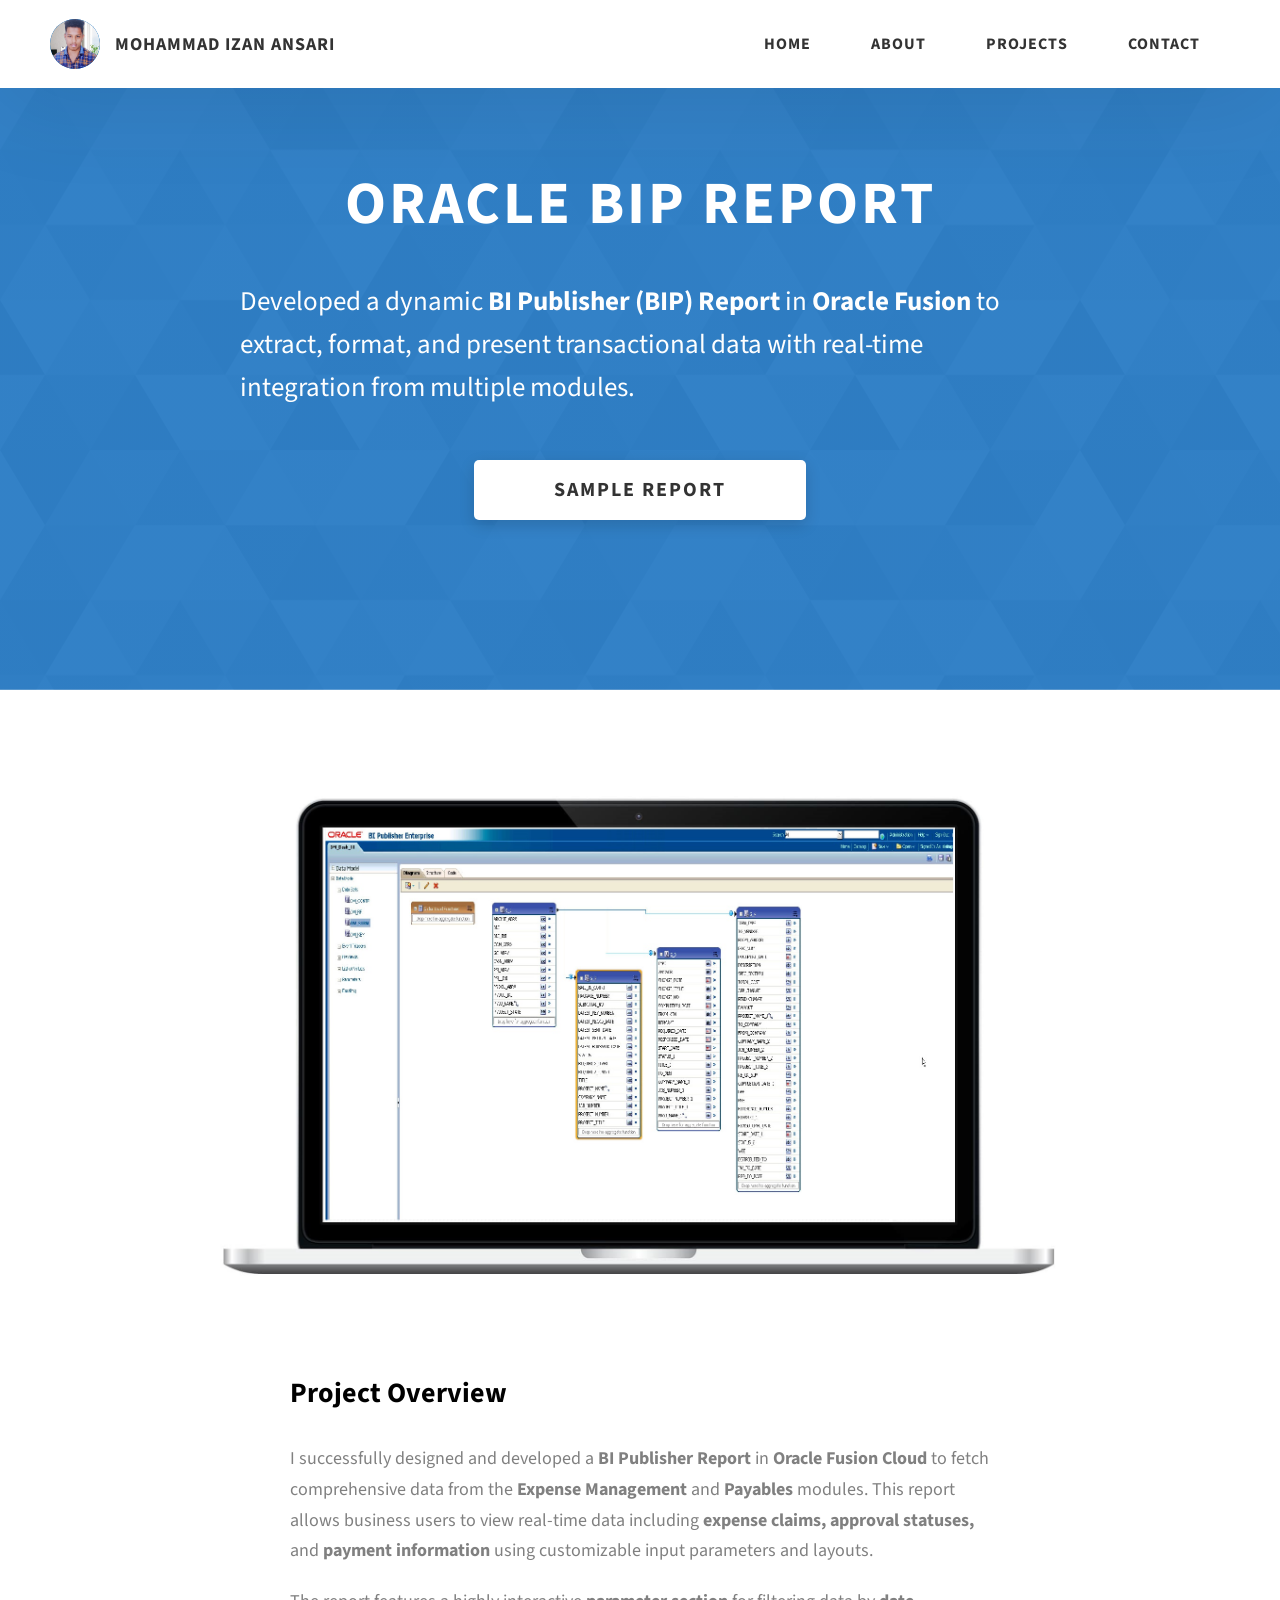
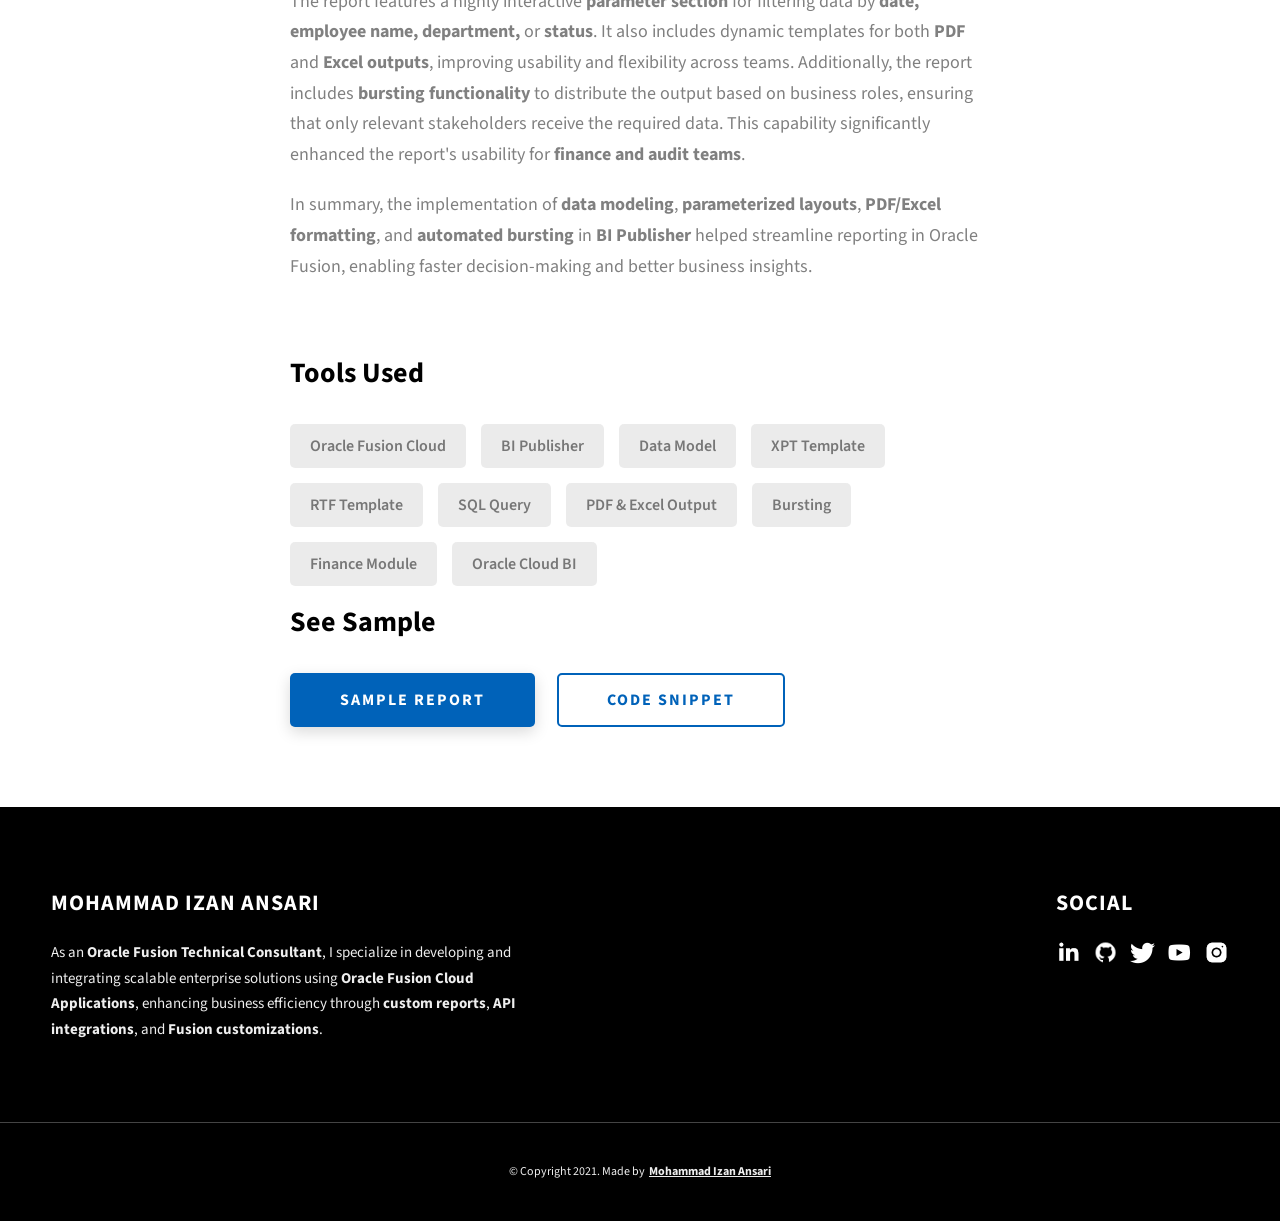
<file: views/project-1.html>
<!DOCTYPE html>
<html lang="en">

<head>
  <meta charset="UTF-8" />
  <meta name="viewport" content="width=device-width, initial-scale=1.0" />
  <meta http-equiv="X-UA-Compatible" content="ie=edge" />
  <title>Case Study of Movie Website</title>
  <meta name="description" content="Case study page of Project" />

  <link rel="stylesheet" href="../css/style.css" />

  <link rel="preconnect" href="https://fonts.googleapis.com" />
  <link rel="preconnect" href="https://fonts.gstatic.com" crossorigin />
  <link href="https://fonts.googleapis.com/css2?family=Source+Sans+Pro:wght@400;600;700;900&display=swap"
    rel="stylesheet" />
</head>

<body>
  <header class="header">
    <div class="header__content">
      <div class="header__logo-container">
        <div class="header__logo-img-cont">
          <img src="../assets/jpeg/izan 0.2.jpg" alt="Ram Maheshwari Logo Image" class="header__logo-img" />
        </div>
        <span class="header__logo-sub">Mohammad Izan Ansari</span>
      </div>
      <div class="header__main">
        <ul class="header__links">
          <li class="header__link-wrapper">
            <a href="../index.html" class="header__link"> Home </a>
          </li>
          <li class="header__link-wrapper">
            <a href="../index.html#about" class="header__link">About </a>
          </li>
          <li class="header__link-wrapper">
            <a href="../index.html#projects" class="header__link">
              Projects
            </a>
          </li>
          <li class="header__link-wrapper">
            <a href="../index.html#contact" class="header__link"> Contact </a>
          </li>
        </ul>
        <div class="header__main-ham-menu-cont">
          <img src="../assets/svg/ham-menu.svg" alt="hamburger menu" class="header__main-ham-menu" />
          <img src="../assets/svg/ham-menu-close.svg" alt="hamburger menu close"
            class="header__main-ham-menu-close d-none" />
        </div>
      </div>
    </div>
    <div class="header__sm-menu">
      <div class="header__sm-menu-content">
        <ul class="header__sm-menu-links">
          <li class="header__sm-menu-link">
            <a href="../index.html"> Home </a>
          </li>

          <li class="header__sm-menu-link">
            <a href="../index.html#about"> About </a>
          </li>

          <li class="header__sm-menu-link">
            <a href="../index.html#projects"> Projects </a>
          </li>

          <li class="header__sm-menu-link">
            <a href="../index.html#contact"> Contact </a>
          </li>
        </ul>
      </div>
    </div>
  </header>
  <section class="project-cs-hero">
    <div class="project-cs-hero__content">
      <h1 class="heading-primary">Oracle BIP Report</h1>
      <div class="project-cs-hero__info">
        <p class="text-primary">
          Developed a dynamic <strong>BI Publisher (BIP) Report</strong> in <strong>Oracle Fusion</strong> to extract, format, and present transactional data with real-time integration from multiple modules.
        </p>
      </div>
      <div class="project-cs-hero__cta">
        <a href="https://splendid-queijadas-b3e2ac.netlify.app/" class="btn btn--bg" target="_blank">Sample Report</a>
      </div>
    </div>
  </section>
  
  <section class="project-details">
    <div class="main-container">
      <div class="project-details__content">
        <div class="project-details__showcase-img-cont">
          <img src="../assets/jpeg/project-mockup-example02.jpg" alt="Project Image" class="project-details__showcase-img" />
        </div>
        <div class="project-details__content-main">
          <div class="project-details__desc">
            <h3 class="project-details__content-title">Project Overview</h3>
            <p class="project-details__desc-para">
              I successfully designed and developed a <strong>BI Publisher Report</strong> in <strong>Oracle Fusion Cloud</strong> to fetch comprehensive data from the <strong>Expense Management</strong> and <strong>Payables</strong> modules. This report allows business users to view real-time data including <strong>expense claims, approval statuses,</strong> and <strong>payment information</strong> using customizable input parameters and layouts.
            </p>
            
            <p class="project-details__desc-para">
              The report features a highly interactive <strong>parameter section</strong> for filtering data by <strong>date, employee name, department,</strong> or <strong>status</strong>. It also includes dynamic templates for both <strong>PDF</strong> and <strong>Excel outputs</strong>, improving usability and flexibility across teams.
              
              Additionally, the report includes <strong>bursting functionality</strong> to distribute the output based on business roles, ensuring that only relevant stakeholders receive the required data. This capability significantly enhanced the report's usability for <strong>finance and audit teams</strong>.
            </p>
  
            <p class="project-details__desc-para">
              In summary, the implementation of <strong>data modeling</strong>, <strong>parameterized layouts</strong>, <strong>PDF/Excel formatting</strong>, and <strong>automated bursting</strong> in <strong>BI Publisher</strong> helped streamline reporting in Oracle Fusion, enabling faster decision-making and better business insights.
            </p>
          </div>
  
          <div class="project-details__tools-used">
            <h3 class="project-details__content-title">Tools Used</h3>
            <div class="skills">
              <div class="skills__skill">Oracle Fusion Cloud</div>
              <div class="skills__skill">BI Publisher</div>
              <div class="skills__skill">Data Model</div>
              <div class="skills__skill">XPT Template</div>
              <div class="skills__skill">RTF Template</div>
              <div class="skills__skill">SQL Query</div>
              <div class="skills__skill">PDF & Excel Output</div>
              <div class="skills__skill">Bursting</div>
              <div class="skills__skill">Finance Module</div>
              <div class="skills__skill">Oracle Cloud BI</div>
            </div>
          </div>
  
          <div class="project-details__links">
            <h3 class="project-details__content-title">See Sample</h3>
            <a href="https://splendid-queijadas-b3e2ac.netlify.app/" class="btn btn--med btn--theme project-details__links-btn" target="_blank">Sample Report</a>
            <a href="https://github.com/IzanAnsari/Complete-movie-0.2" class="btn btn--med btn--theme-inv project-details__links-btn" target="_blank">Code Snippet</a>
          </div>
        </div>
      </div>
    </div>
  </section>
    <footer class="main-footer">
    <div class="main-container">
      <div class="main-footer__upper">
        <div class="main-footer__row main-footer__row-1">
          <h2 class="heading heading-sm main-footer__heading-sm">
            <span>Social</span>
          </h2>
          <div class="main-footer__social-cont">
            <a target="_blank" rel="noreferrer" href="https://www.linkedin.com/in/izan-ansari-a25b27254/">
              <img class="main-footer__icon" src="../assets/png/linkedin-ico.png" alt="icon" />
            </a>
            <a target="_blank" rel="noreferrer" href="https://github.com/IzanAnsari/">
              <img class="main-footer__icon" src="../assets/png/github-ico.png" alt="icon" />
            </a>
            <a target="_blank" rel="noreferrer" href="#">
              <img class="main-footer__icon" src="../assets/png/twitter-ico.png" alt="icon" />
            </a>
            <a target="_blank" rel="noreferrer" href="#">
              <img class="main-footer__icon" src="../assets/png/yt-ico.png" alt="icon" />
            </a>
            <a target="_blank" rel="noreferrer" href="https://www.instagram.com/izaanstark7/?next=%2F">
              <img class="main-footer__icon main-footer__icon--mr-none" src="../assets/png/insta-ico.png" alt="icon" />
            </a>
          </div>
        </div>
        <div class="main-footer__row main-footer__row-2">
          <h4 class="heading heading-sm text-lt">Mohammad Izan Ansari</h4>
          <p class="main-footer__short-desc">
            As an <strong>Oracle Fusion Technical Consultant</strong>, I specialize in developing and integrating
            scalable enterprise solutions using <strong>Oracle Fusion Cloud Applications</strong>, enhancing business
            efficiency through <strong>custom reports</strong>, <strong>API integrations</strong>, and <strong>Fusion
              customizations</strong>.
          </p>
        </div>
      </div>
      
    </div>

    <div class="main-footer__lower">
      &copy; Copyright 2021. Made by
      <a rel="noreferrer" target="_blank" href="https://stunning-phoenix-180456.netlify.app/">Mohammad Izan Ansari</a>
    </div>
    </div>
  </footer>
  <script src="../controller/index.js"></script>
</body>

</html>
</file>
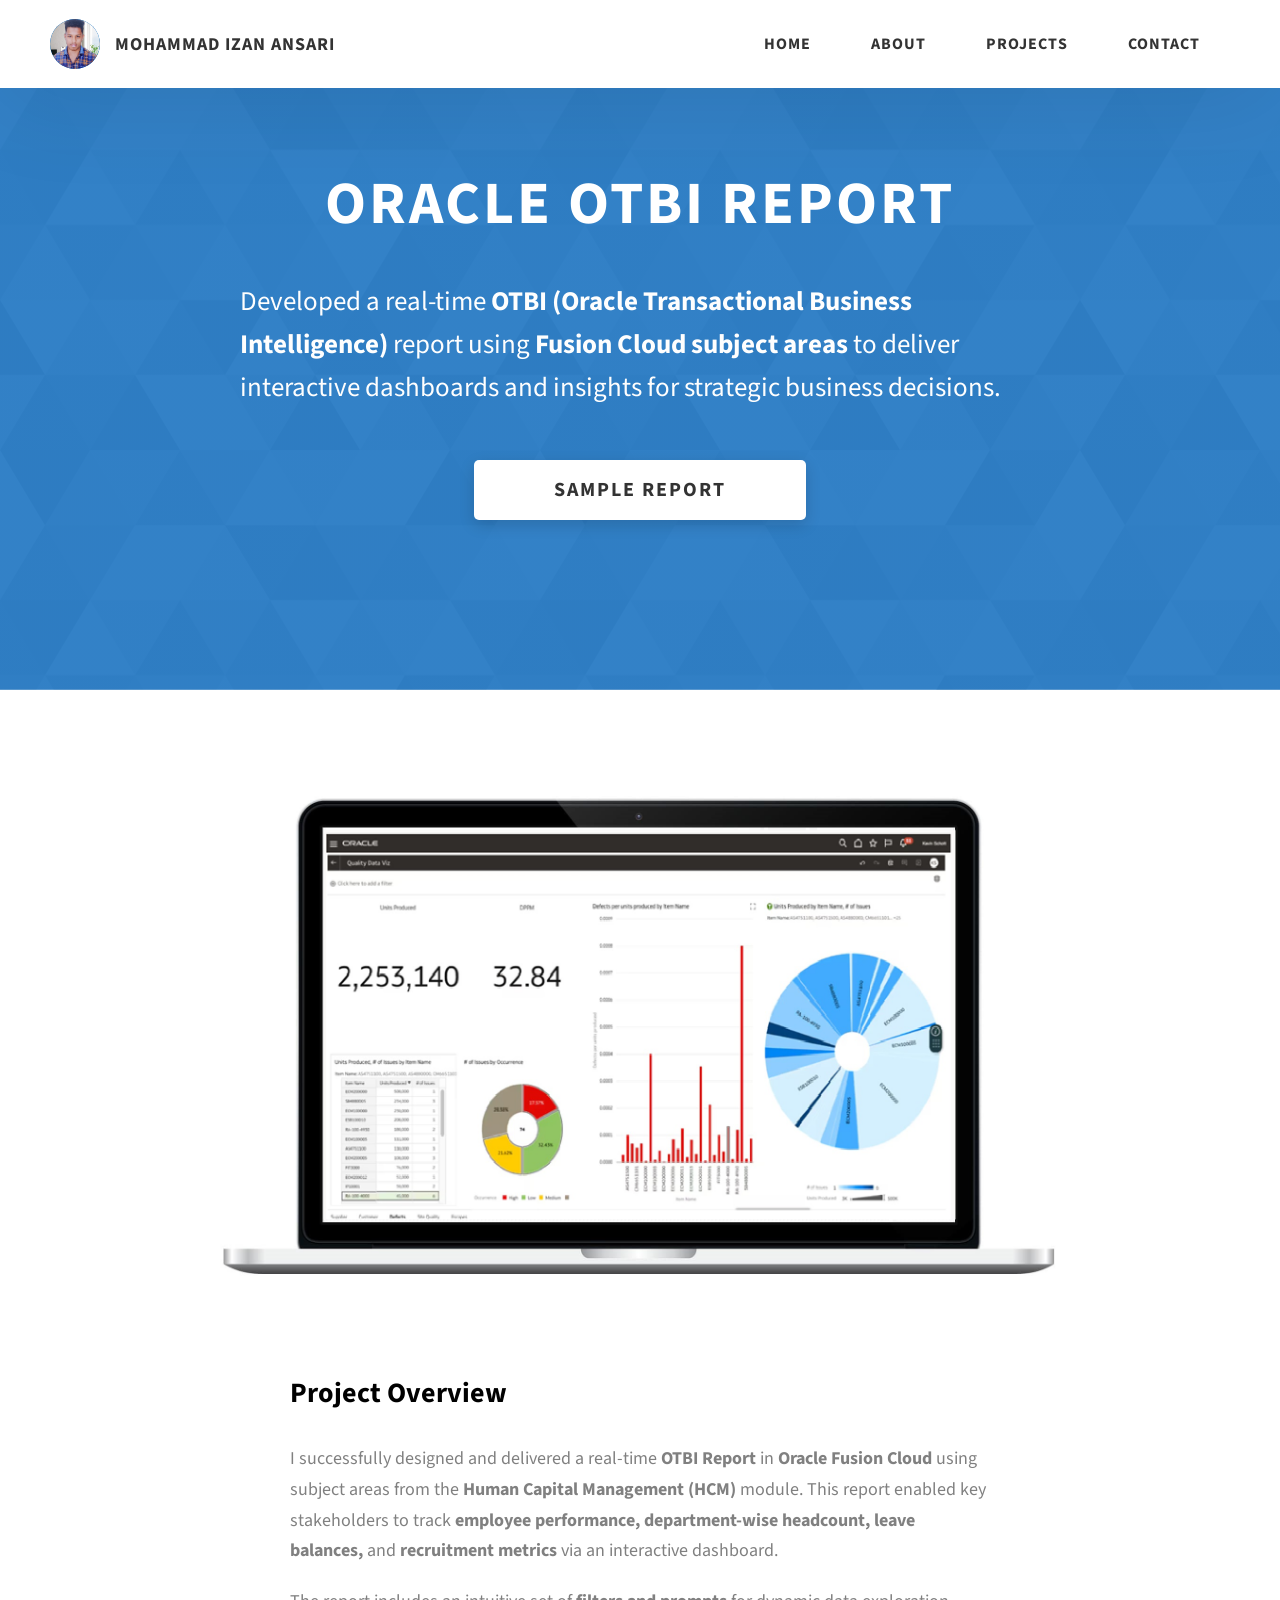
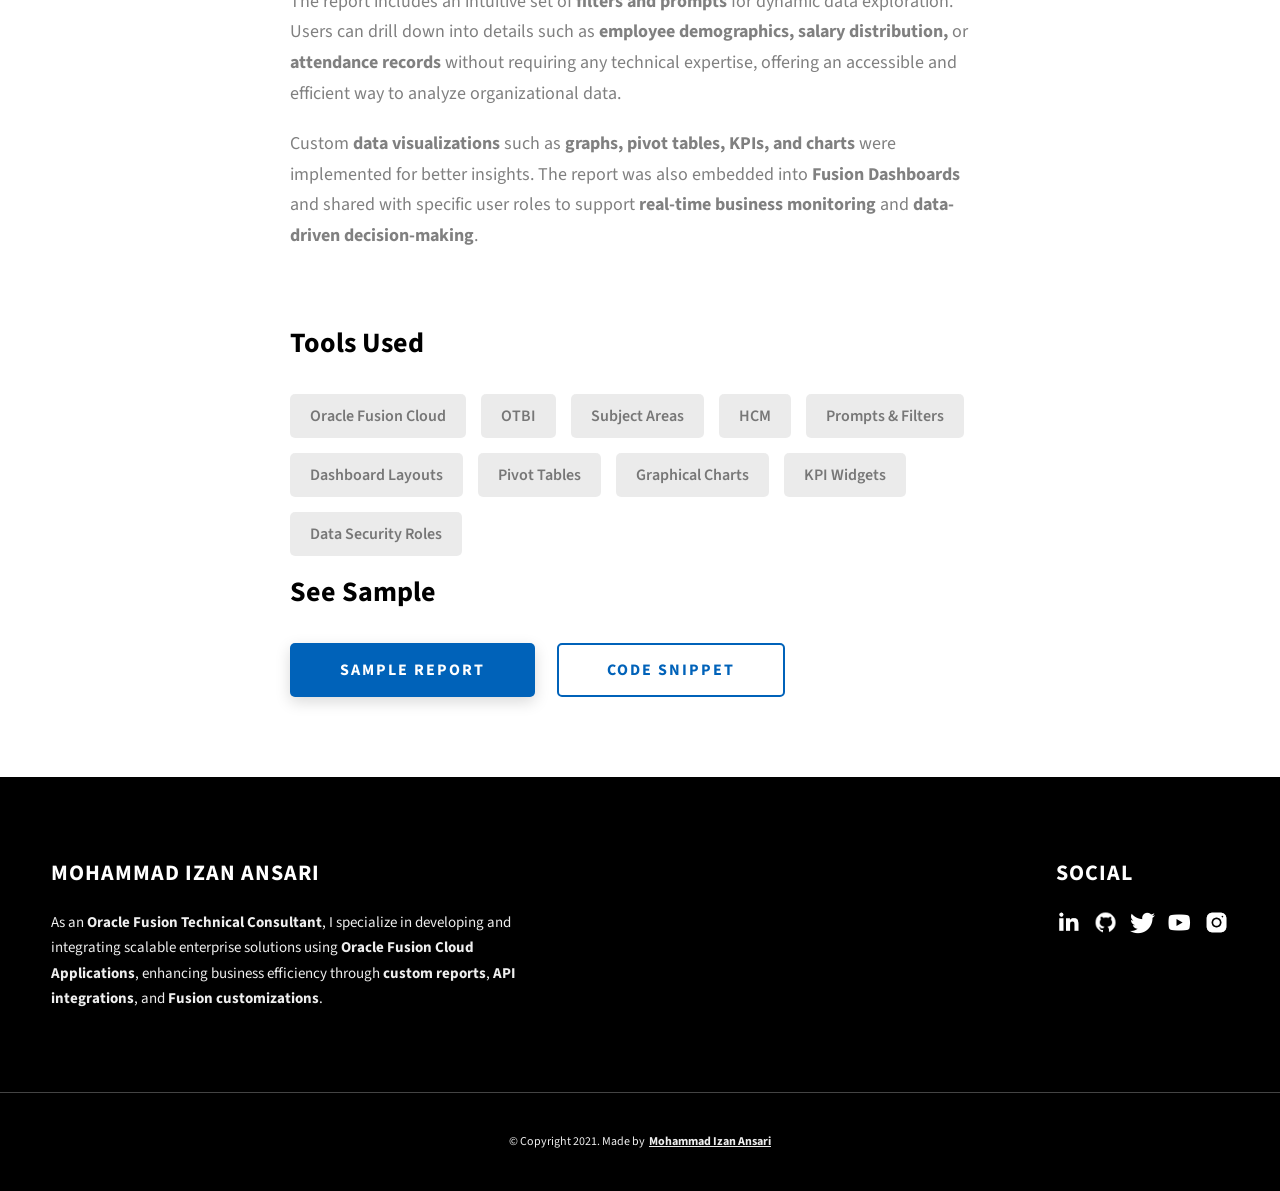
<file: views/project-2.html>
<!DOCTYPE html>
<html lang="en">

<head>
  <meta charset="UTF-8" />
  <meta name="viewport" content="width=device-width, initial-scale=1.0" />
  <meta http-equiv="X-UA-Compatible" content="ie=edge" />
  <title>Case Study of E-Commerce Website</title>
  <meta name="description" content="Case study page of Project" />

  <link rel="stylesheet" href="../css/style.css" />

  <link rel="preconnect" href="https://fonts.googleapis.com" />
  <link rel="preconnect" href="https://fonts.gstatic.com" crossorigin />
  <link href="https://fonts.googleapis.com/css2?family=Source+Sans+Pro:wght@400;600;700;900&display=swap"
    rel="stylesheet" />
</head>

<body>
  <header class="header">
    <div class="header__content">
      <div class="header__logo-container">
        <div class="header__logo-img-cont">
          <img src="../assets/jpeg/izan 0.2.jpg" alt="Ram Maheshwari Logo Image" class="header__logo-img" />
        </div>
        <span class="header__logo-sub">Mohammad Izan Ansari</span>
      </div>
      <div class="header__main">
        <ul class="header__links">
          <li class="header__link-wrapper">
            <a href="../index.html" class="header__link"> Home </a>
          </li>
          <li class="header__link-wrapper">
            <a href="../index.html#about" class="header__link">About </a>
          </li>
          <li class="header__link-wrapper">
            <a href="../index.html#projects" class="header__link">
              Projects
            </a>
          </li>
          <li class="header__link-wrapper">
            <a href="../index.html#contact" class="header__link"> Contact </a>
          </li>
        </ul>
        <div class="header__main-ham-menu-cont">
          <img src="../assets/svg/ham-menu.svg" alt="hamburger menu" class="header__main-ham-menu" />
          <img src="../assets/svg/ham-menu-close.svg" alt="hamburger menu close"
            class="header__main-ham-menu-close d-none" />
        </div>
      </div>
    </div>
    <div class="header__sm-menu">
      <div class="header__sm-menu-content">
        <ul class="header__sm-menu-links">
          <li class="header__sm-menu-link">
            <a href="../index.html"> Home </a>
          </li>

          <li class="header__sm-menu-link">
            <a href="../index.html#about"> About </a>
          </li>

          <li class="header__sm-menu-link">
            <a href="../index.html#projects"> Projects </a>
          </li>

          <li class="header__sm-menu-link">
            <a href="../index.html#contact"> Contact </a>
          </li>
        </ul>
      </div>
    </div>
  </header>
  <section class="project-cs-hero">
    <div class="project-cs-hero__content">
      <h1 class="heading-primary">Oracle OTBI Report</h1>
      <div class="project-cs-hero__info">
        <p class="text-primary">
          Developed a real-time <strong>OTBI (Oracle Transactional Business Intelligence)</strong> report using <strong>Fusion Cloud subject areas</strong> to deliver interactive dashboards and insights for strategic business decisions.
        </p>
      </div>
      <div class="project-cs-hero__cta">
        <a href="https://splendid-queijadas-b3e2ac.netlify.app/" class="btn btn--bg" target="_blank">Sample Report</a>
      </div>
    </div>
  </section>
  
  <section class="project-details">
    <div class="main-container">
      <div class="project-details__content">
        <div class="project-details__showcase-img-cont">
          <img src="../assets/png/project-mockup-example03.jpg" alt="Project Image" class="project-details__showcase-img" />
        </div>
        <div class="project-details__content-main">
          <div class="project-details__desc">
            <h3 class="project-details__content-title">Project Overview</h3>
            <p class="project-details__desc-para">
              I successfully designed and delivered a real-time <strong>OTBI Report</strong> in <strong>Oracle Fusion Cloud</strong> using subject areas from the <strong>Human Capital Management (HCM)</strong> module. This report enabled key stakeholders to track <strong>employee performance, department-wise headcount, leave balances,</strong> and <strong>recruitment metrics</strong> via an interactive dashboard.
            </p>
  
            <p class="project-details__desc-para">
              The report includes an intuitive set of <strong>filters and prompts</strong> for dynamic data exploration. Users can drill down into details such as <strong>employee demographics, salary distribution,</strong> or <strong>attendance records</strong> without requiring any technical expertise, offering an accessible and efficient way to analyze organizational data.
            </p>
  
            <p class="project-details__desc-para">
              Custom <strong>data visualizations</strong> such as <strong>graphs, pivot tables, KPIs, and charts</strong> were implemented for better insights. The report was also embedded into <strong>Fusion Dashboards</strong> and shared with specific user roles to support <strong>real-time business monitoring</strong> and <strong>data-driven decision-making</strong>.
            </p>
          </div>
  
          <div class="project-details__tools-used">
            <h3 class="project-details__content-title">Tools Used</h3>
            <div class="skills">
              <div class="skills__skill">Oracle Fusion Cloud</div>
              <div class="skills__skill">OTBI</div>
              <div class="skills__skill">Subject Areas</div>
              <div class="skills__skill">HCM</div>
              <div class="skills__skill">Prompts & Filters</div>
              <div class="skills__skill">Dashboard Layouts</div>
              <div class="skills__skill">Pivot Tables</div>
              <div class="skills__skill">Graphical Charts</div>
              <div class="skills__skill">KPI Widgets</div>
              <div class="skills__skill">Data Security Roles</div>
            </div>
          </div>
  
          <div class="project-details__links">
            <h3 class="project-details__content-title">See Sample</h3>
            <a href="https://splendid-queijadas-b3e2ac.netlify.app/" class="btn btn--med btn--theme project-details__links-btn" target="_blank">Sample Report</a>
            <a href="https://github.com/IzanAnsari/Complete-movie-0.2" class="btn btn--med btn--theme-inv project-details__links-btn" target="_blank">Code Snippet</a>
          </div>
        </div>
      </div>
    </div>
  </section>  
  <footer class="main-footer">
    <div class="main-container">
      <div class="main-footer__upper">
        <div class="main-footer__row main-footer__row-1">
          <h2 class="heading heading-sm main-footer__heading-sm">
            <span>Social</span>
          </h2>
          <div class="main-footer__social-cont">
            <a target="_blank" rel="noreferrer" href="https://www.linkedin.com/in/izan-ansari-a25b27254/">
              <img class="main-footer__icon" src="../assets/png/linkedin-ico.png" alt="icon" />
            </a>
            <a target="_blank" rel="noreferrer" href="https://github.com/IzanAnsari/">
              <img class="main-footer__icon" src="../assets/png/github-ico.png" alt="icon" />
            </a>
            <a target="_blank" rel="noreferrer" href="#">
              <img class="main-footer__icon" src="../assets/png/twitter-ico.png" alt="icon" />
            </a>
            <a target="_blank" rel="noreferrer" href="#">
              <img class="main-footer__icon" src="../assets/png/yt-ico.png" alt="icon" />
            </a>
            <a target="_blank" rel="noreferrer" href="https://www.instagram.com/izaanstark7/?next=%2F">
              <img class="main-footer__icon main-footer__icon--mr-none" src="../assets/png/insta-ico.png" alt="icon" />
            </a>
          </div>
        </div>
        <div class="main-footer__row main-footer__row-2">
          <h4 class="heading heading-sm text-lt">Mohammad Izan Ansari</h4>
          <p class="main-footer__short-desc">
            As an <strong>Oracle Fusion Technical Consultant</strong>, I specialize in developing and integrating
            scalable enterprise solutions using <strong>Oracle Fusion Cloud Applications</strong>, enhancing business
            efficiency through <strong>custom reports</strong>, <strong>API integrations</strong>, and <strong>Fusion
              customizations</strong>.
          </p>
        </div>
      </div>
      
    </div>

    <div class="main-footer__lower">
      &copy; Copyright 2021. Made by
      <a rel="noreferrer" target="_blank" href="https://stunning-phoenix-180456.netlify.app/">Mohammad Izan Ansari</a>
    </div>
    </div>
  </footer>
  <script src="../controller/index.js"></script>
</body>

</html>
</file>
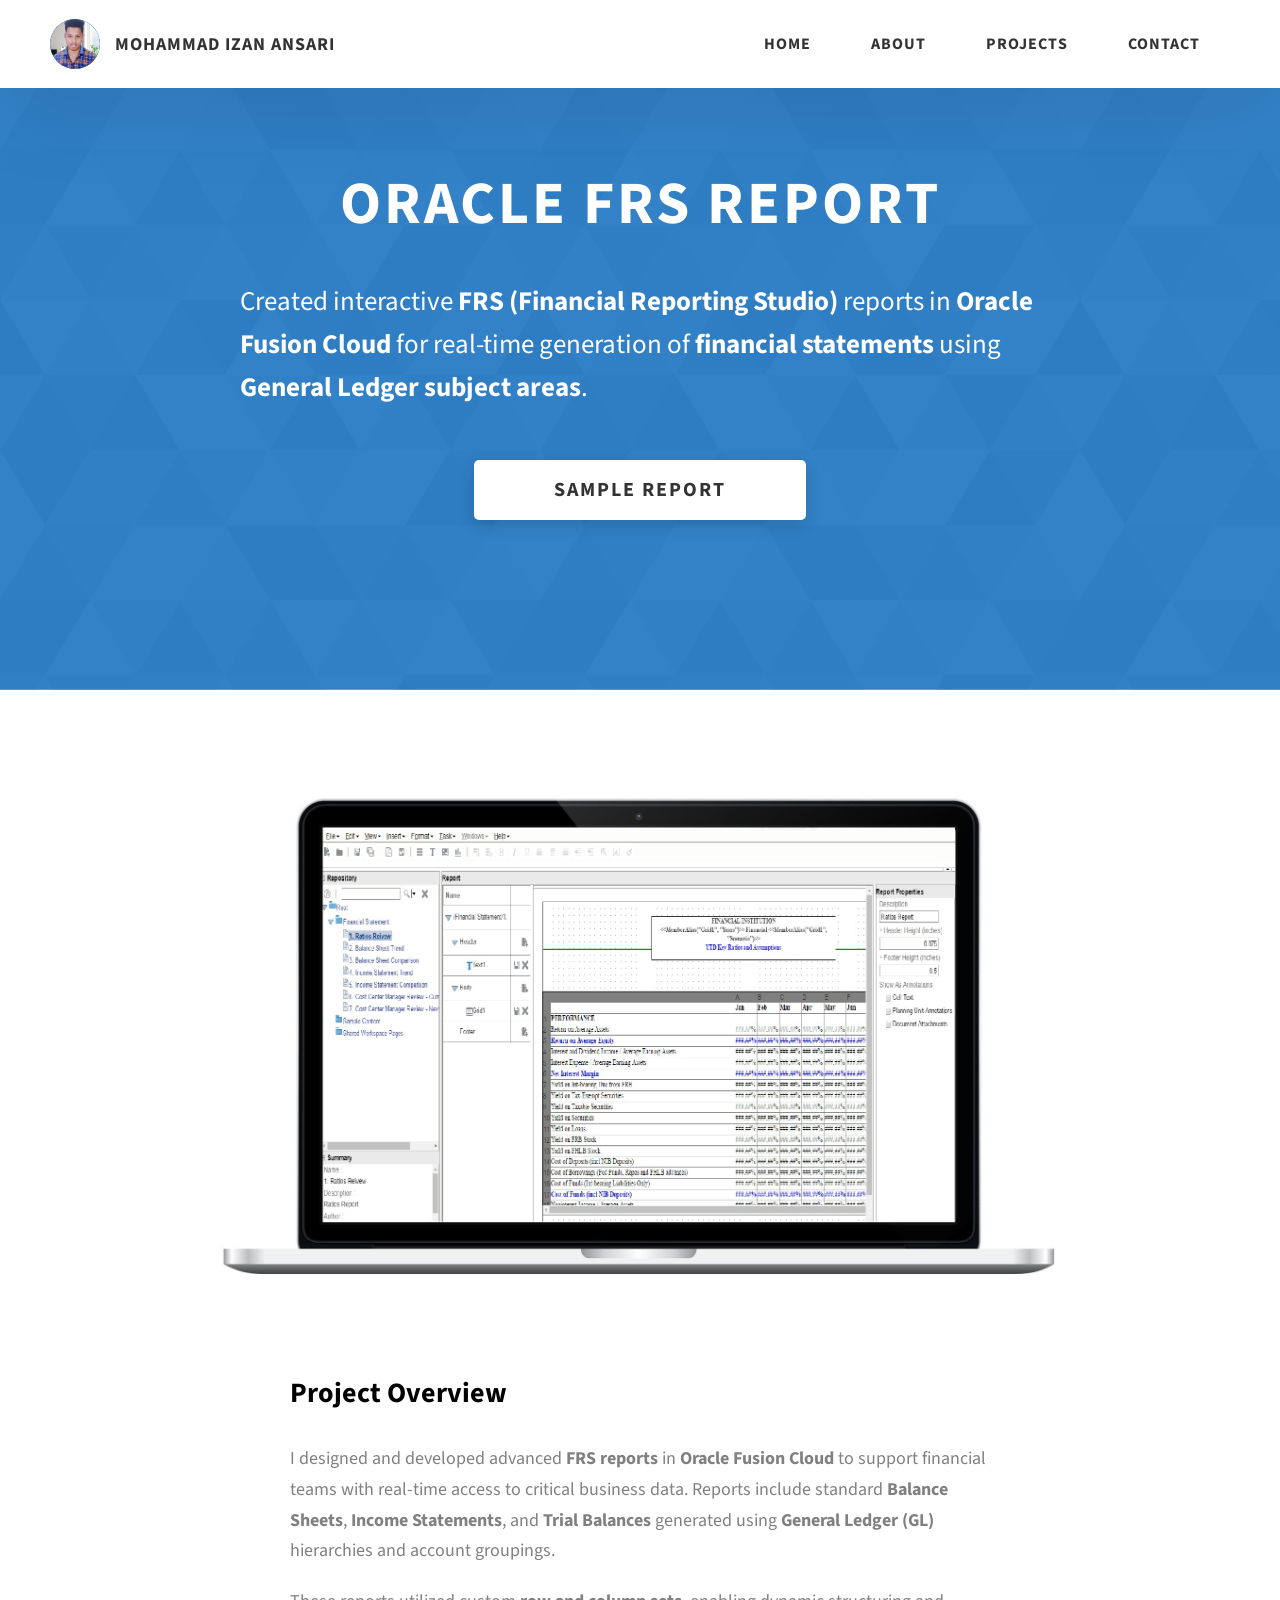
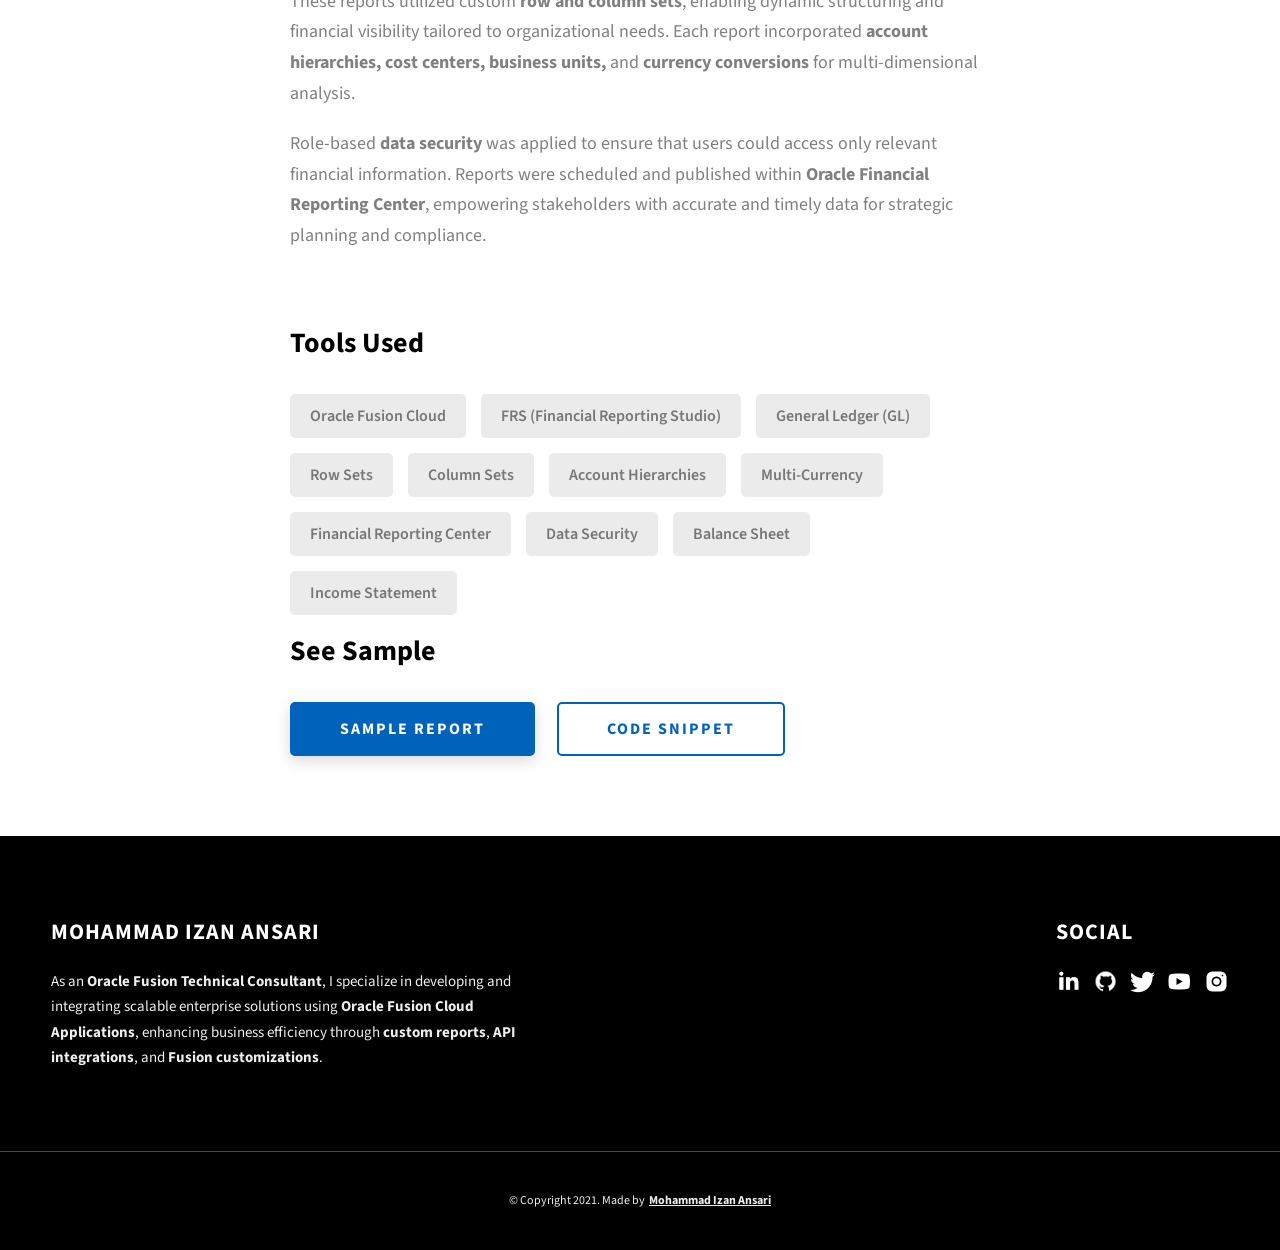
<file: views/project-3.html>
<!DOCTYPE html>
<html lang="en">

<head>
  <meta charset="UTF-8" />
  <meta name="viewport" content="width=device-width, initial-scale=1.0" />
  <meta http-equiv="X-UA-Compatible" content="ie=edge" />
  <title>Case Study of Weather App</title>
  <meta name="description" content="Case study page of Project" />

  <link rel="stylesheet" href="../css/style.css" />

  <link rel="preconnect" href="https://fonts.googleapis.com" />
  <link rel="preconnect" href="https://fonts.gstatic.com" crossorigin />
  <link href="https://fonts.googleapis.com/css2?family=Source+Sans+Pro:wght@400;600;700;900&display=swap"
    rel="stylesheet" />
</head>

<body>
  <header class="header">
    <div class="header__content">
      <div class="header__logo-container">
        <div class="header__logo-img-cont">
          <img src="../assets/jpeg/izan 0.2.jpg" alt="Ram Maheshwari Logo Image" class="header__logo-img" />
        </div>
        <span class="header__logo-sub">Mohammad Izan Ansari</span>
      </div>
      <div class="header__main">
        <ul class="header__links">
          <li class="header__link-wrapper">
            <a href="../index.html" class="header__link"> Home </a>
          </li>
          <li class="header__link-wrapper">
            <a href="../index.html#about" class="header__link">About </a>
          </li>
          <li class="header__link-wrapper">
            <a href="../index.html#projects" class="header__link">
              Projects
            </a>
          </li>
          <li class="header__link-wrapper">
            <a href="../index.html#contact" class="header__link"> Contact </a>
          </li>
        </ul>
        <div class="header__main-ham-menu-cont">
          <img src="../assets/svg/ham-menu.svg" alt="hamburger menu" class="header__main-ham-menu" />
          <img src="../assets/svg/ham-menu-close.svg" alt="hamburger menu close"
            class="header__main-ham-menu-close d-none" />
        </div>
      </div>
    </div>
    <div class="header__sm-menu">
      <div class="header__sm-menu-content">
        <ul class="header__sm-menu-links">
          <li class="header__sm-menu-link">
            <a href="../index.html"> Home </a>
          </li>

          <li class="header__sm-menu-link">
            <a href="../index.html#about"> About </a>
          </li>

          <li class="header__sm-menu-link">
            <a href="../index.html#projects"> Projects </a>
          </li>

          <li class="header__sm-menu-link">
            <a href="../index.html#contact"> Contact </a>
          </li>
        </ul>
      </div>
    </div>
  </header>
  <section class="project-cs-hero">
    <div class="project-cs-hero__content">
      <h1 class="heading-primary">Oracle FRS Report</h1>
      <div class="project-cs-hero__info">
        <p class="text-primary">
          Created interactive <strong>FRS (Financial Reporting Studio)</strong> reports in <strong>Oracle Fusion Cloud</strong> for real-time generation of <strong>financial statements</strong> using <strong>General Ledger subject areas</strong>.
        </p>
      </div>
      <div class="project-cs-hero__cta">
        <a href="https://splendid-queijadas-b3e2ac.netlify.app/" class="btn btn--bg" target="_blank">Sample Report</a>
      </div>
    </div>
  </section>
  
  <section class="project-details">
    <div class="main-container">
      <div class="project-details__content">
        <div class="project-details__showcase-img-cont">
          <img src="../assets/jpeg/FRS.jpg" alt="Project Image" class="project-details__showcase-img" />
        </div>
        <div class="project-details__content-main">
          <div class="project-details__desc">
            <h3 class="project-details__content-title">Project Overview</h3>
            <p class="project-details__desc-para">
              I designed and developed advanced <strong>FRS reports</strong> in <strong>Oracle Fusion Cloud</strong> to support financial teams with real-time access to critical business data. Reports include standard <strong>Balance Sheets</strong>, <strong>Income Statements</strong>, and <strong>Trial Balances</strong> generated using <strong>General Ledger (GL)</strong> hierarchies and account groupings.
            </p>
  
            <p class="project-details__desc-para">
              These reports utilized custom <strong>row and column sets</strong>, enabling dynamic structuring and financial visibility tailored to organizational needs. Each report incorporated <strong>account hierarchies, cost centers, business units,</strong> and <strong>currency conversions</strong> for multi-dimensional analysis.
            </p>
  
            <p class="project-details__desc-para">
              Role-based <strong>data security</strong> was applied to ensure that users could access only relevant financial information. Reports were scheduled and published within <strong>Oracle Financial Reporting Center</strong>, empowering stakeholders with accurate and timely data for strategic planning and compliance.
            </p>
          </div>
  
          <div class="project-details__tools-used">
            <h3 class="project-details__content-title">Tools Used</h3>
            <div class="skills">
              <div class="skills__skill">Oracle Fusion Cloud</div>
              <div class="skills__skill">FRS (Financial Reporting Studio)</div>
              <div class="skills__skill">General Ledger (GL)</div>
              <div class="skills__skill">Row Sets</div>
              <div class="skills__skill">Column Sets</div>
              <div class="skills__skill">Account Hierarchies</div>
              <div class="skills__skill">Multi-Currency</div>
              <div class="skills__skill">Financial Reporting Center</div>
              <div class="skills__skill">Data Security</div>
              <div class="skills__skill">Balance Sheet</div>
              <div class="skills__skill">Income Statement</div>
            </div>
          </div>
  
          <div class="project-details__links">
            <h3 class="project-details__content-title">See Sample</h3>
            <a href="https://splendid-queijadas-b3e2ac.netlify.app/" class="btn btn--med btn--theme project-details__links-btn" target="_blank">Sample Report</a>
            <a href="https://github.com/IzanAnsari/Complete-movie-0.2" class="btn btn--med btn--theme-inv project-details__links-btn" target="_blank">Code Snippet</a>
          </div>
        </div>
      </div>
    </div>
  </section>
  
  <footer class="main-footer">
    <div class="main-container">
      <div class="main-footer__upper">
        <div class="main-footer__row main-footer__row-1">
          <h2 class="heading heading-sm main-footer__heading-sm">
            <span>Social</span>
          </h2>
          <div class="main-footer__social-cont">
            <a target="_blank" rel="noreferrer" href="https://www.linkedin.com/in/izan-ansari-a25b27254/">
              <img class="main-footer__icon" src="../assets/png/linkedin-ico.png" alt="icon" />
            </a>
            <a target="_blank" rel="noreferrer" href="https://github.com/IzanAnsari/">
              <img class="main-footer__icon" src="../assets/png/github-ico.png" alt="icon" />
            </a>
            <a target="_blank" rel="noreferrer" href="#">
              <img class="main-footer__icon" src="../assets/png/twitter-ico.png" alt="icon" />
            </a>
            <a target="_blank" rel="noreferrer" href="#">
              <img class="main-footer__icon" src="../assets/png/yt-ico.png" alt="icon" />
            </a>
            <a target="_blank" rel="noreferrer" href="https://www.instagram.com/izaanstark7/?next=%2F">
              <img class="main-footer__icon main-footer__icon--mr-none" src="../assets/png/insta-ico.png" alt="icon" />
            </a>
          </div>
        </div>
        <div class="main-footer__row main-footer__row-2">
          <h4 class="heading heading-sm text-lt">Mohammad Izan Ansari</h4>
          <p class="main-footer__short-desc">
            As an <strong>Oracle Fusion Technical Consultant</strong>, I specialize in developing and integrating
            scalable enterprise solutions using <strong>Oracle Fusion Cloud Applications</strong>, enhancing business
            efficiency through <strong>custom reports</strong>, <strong>API integrations</strong>, and <strong>Fusion
              customizations</strong>.
          </p>
        </div>
      </div>
      
    </div>

    <div class="main-footer__lower">
      &copy; Copyright 2021. Made by
      <a rel="noreferrer" target="_blank" href="https://stunning-phoenix-180456.netlify.app/">Mohammad Izan Ansari</a>
    </div>
    </div>
  </footer>
  <script src="../controller/index.js"></script>
</body>

</html>
</file>
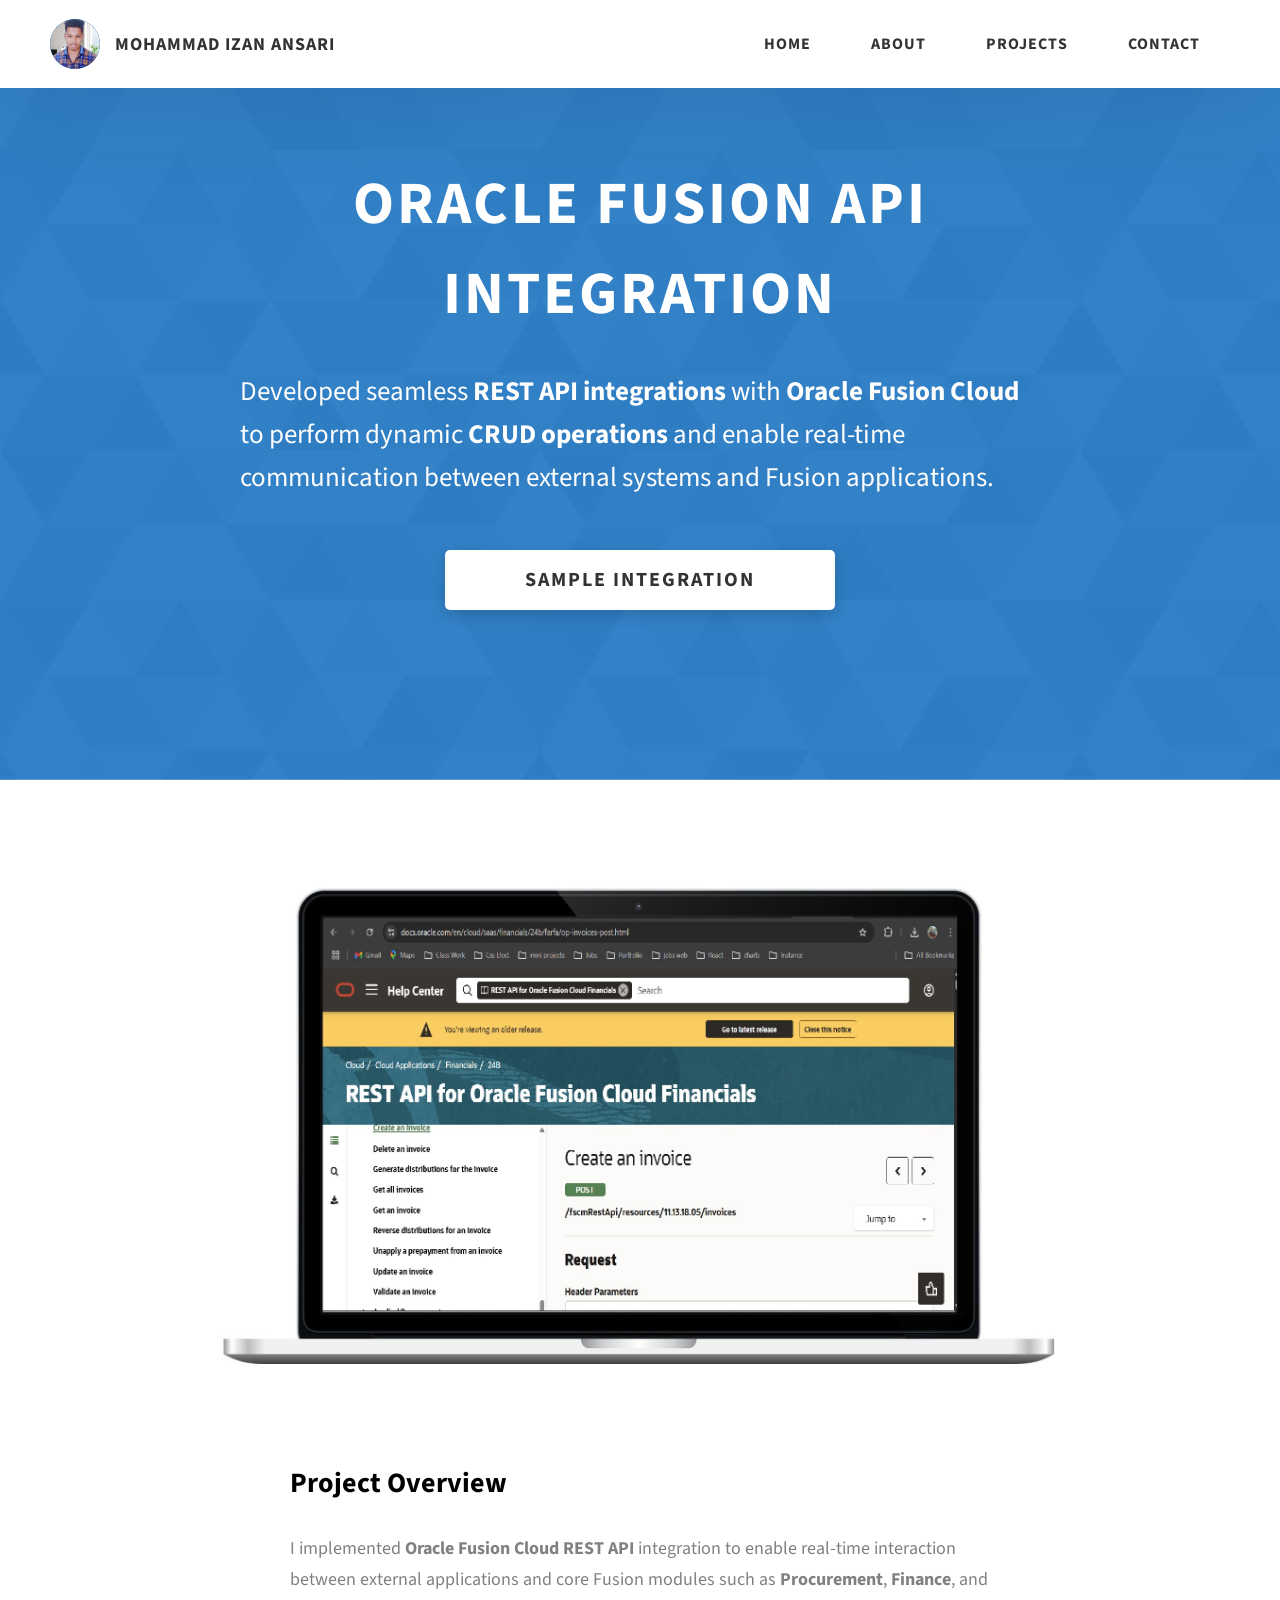
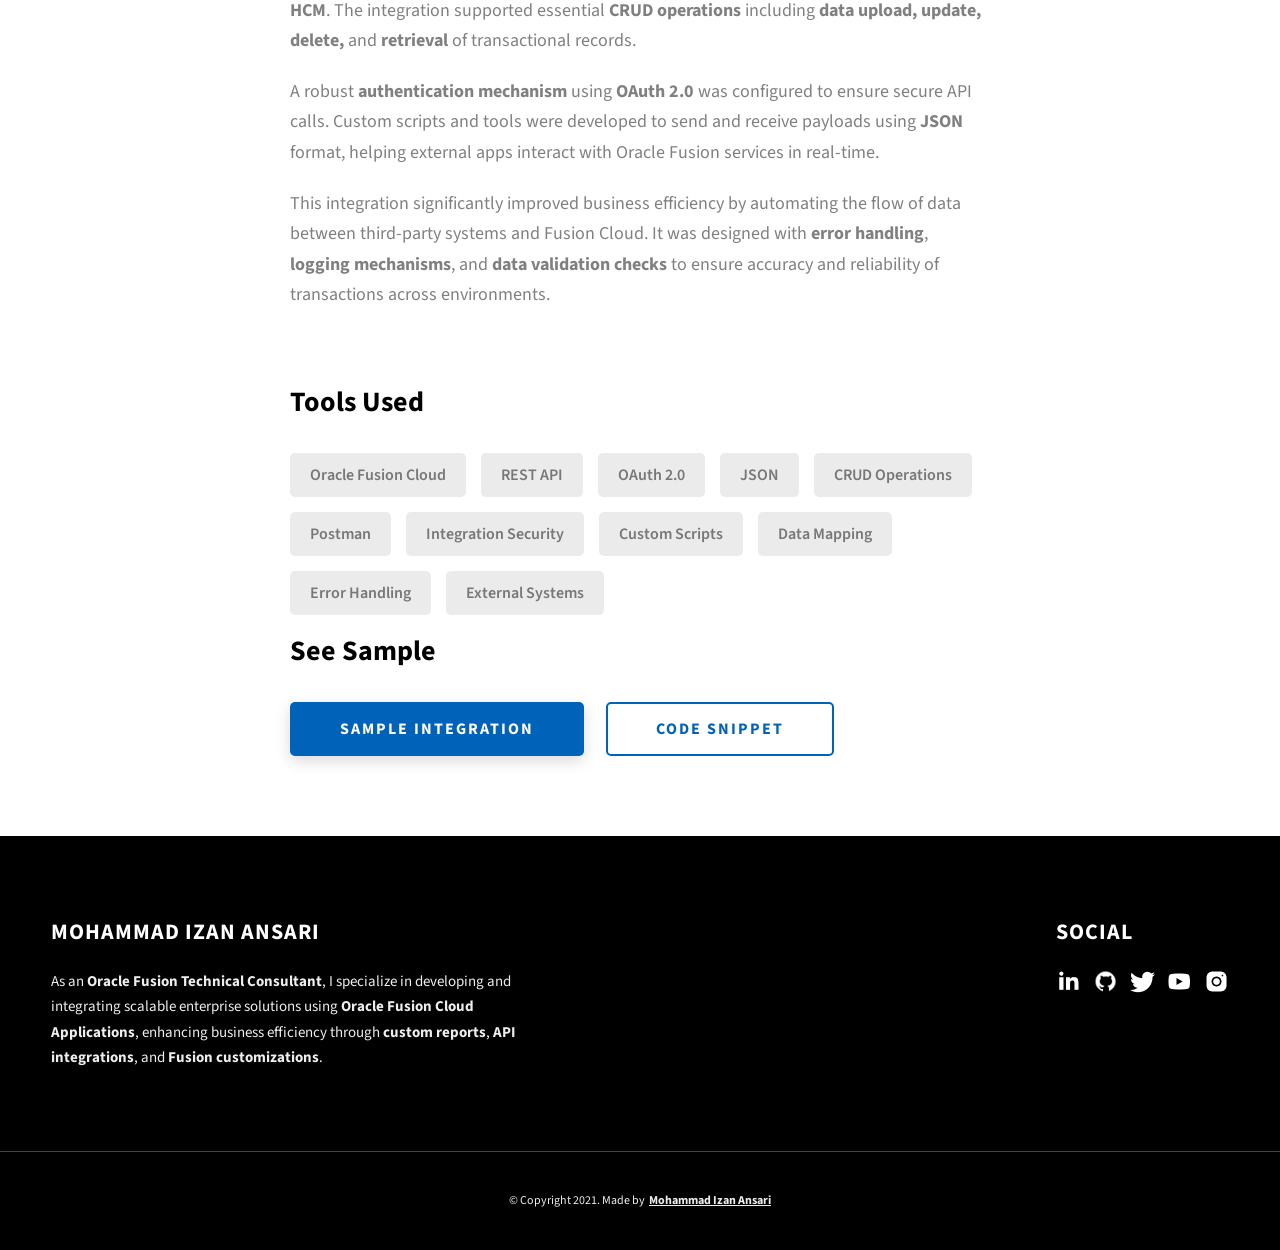
<file: views/project-4.html>
<!DOCTYPE html>
<html lang="en">

<head>
  <meta charset="UTF-8" />
  <meta name="viewport" content="width=device-width, initial-scale=1.0" />
  <meta http-equiv="X-UA-Compatible" content="ie=edge" />
  <title>Case Study of Weather App</title>
  <meta name="description" content="Case study page of Project" />

  <link rel="stylesheet" href="../css/style.css" />

  <link rel="preconnect" href="https://fonts.googleapis.com" />
  <link rel="preconnect" href="https://fonts.gstatic.com" crossorigin />
  <link href="https://fonts.googleapis.com/css2?family=Source+Sans+Pro:wght@400;600;700;900&display=swap"
    rel="stylesheet" />
</head>

<body>
  <header class="header">
    <div class="header__content">
      <div class="header__logo-container">
        <div class="header__logo-img-cont">
          <img src="../assets/jpeg/izan 0.2.jpg" alt="Ram Maheshwari Logo Image" class="header__logo-img" />
        </div>
        <span class="header__logo-sub">Mohammad Izan Ansari</span>
      </div>
      <div class="header__main">
        <ul class="header__links">
          <li class="header__link-wrapper">
            <a href="../index.html" class="header__link"> Home </a>
          </li>
          <li class="header__link-wrapper">
            <a href="../index.html#about" class="header__link">About </a>
          </li>
          <li class="header__link-wrapper">
            <a href="../index.html#projects" class="header__link">
              Projects
            </a>
          </li>
          <li class="header__link-wrapper">
            <a href="../index.html#contact" class="header__link"> Contact </a>
          </li>
        </ul>
        <div class="header__main-ham-menu-cont">
          <img src="../assets/svg/ham-menu.svg" alt="hamburger menu" class="header__main-ham-menu" />
          <img src="../assets/svg/ham-menu-close.svg" alt="hamburger menu close"
            class="header__main-ham-menu-close d-none" />
        </div>
      </div>
    </div>
    <div class="header__sm-menu">
      <div class="header__sm-menu-content">
        <ul class="header__sm-menu-links">
          <li class="header__sm-menu-link">
            <a href="../index.html"> Home </a>
          </li>

          <li class="header__sm-menu-link">
            <a href="../index.html#about"> About </a>
          </li>

          <li class="header__sm-menu-link">
            <a href="../index.html#projects"> Projects </a>
          </li>

          <li class="header__sm-menu-link">
            <a href="../index.html#contact"> Contact </a>
          </li>
        </ul>
      </div>
    </div>
  </header>
  <section class="project-cs-hero">
    <div class="project-cs-hero__content">
      <h1 class="heading-primary">Oracle Fusion API Integration</h1>
      <div class="project-cs-hero__info">
        <p class="text-primary">
          Developed seamless <strong>REST API integrations</strong> with <strong>Oracle Fusion Cloud</strong> to perform dynamic <strong>CRUD operations</strong> and enable real-time communication between external systems and Fusion applications.
        </p>
      </div>
      <div class="project-cs-hero__cta">
        <a href="https://splendid-queijadas-b3e2ac.netlify.app/" class="btn btn--bg" target="_blank">Sample Integration</a>
      </div>
    </div>
  </section>
  
  <section class="project-details">
    <div class="main-container">
      <div class="project-details__content">
        <div class="project-details__showcase-img-cont">
          <img src="../assets/png/project-mockup-example01.jpg" alt="Project Image" class="project-details__showcase-img" />
        </div>
        <div class="project-details__content-main">
          <div class="project-details__desc">
            <h3 class="project-details__content-title">Project Overview</h3>
            <p class="project-details__desc-para">
              I implemented <strong>Oracle Fusion Cloud REST API</strong> integration to enable real-time interaction between external applications and core Fusion modules such as <strong>Procurement</strong>, <strong>Finance</strong>, and <strong>HCM</strong>. The integration supported essential <strong>CRUD operations</strong> including <strong>data upload, update, delete,</strong> and <strong>retrieval</strong> of transactional records.
            </p>
  
            <p class="project-details__desc-para">
              A robust <strong>authentication mechanism</strong> using <strong>OAuth 2.0</strong> was configured to ensure secure API calls. Custom scripts and tools were developed to send and receive payloads using <strong>JSON</strong> format, helping external apps interact with Oracle Fusion services in real-time.
            </p>
  
            <p class="project-details__desc-para">
              This integration significantly improved business efficiency by automating the flow of data between third-party systems and Fusion Cloud. It was designed with <strong>error handling</strong>, <strong>logging mechanisms</strong>, and <strong>data validation checks</strong> to ensure accuracy and reliability of transactions across environments.
            </p>
          </div>
  
          <div class="project-details__tools-used">
            <h3 class="project-details__content-title">Tools Used</h3>
            <div class="skills">
              <div class="skills__skill">Oracle Fusion Cloud</div>
              <div class="skills__skill">REST API</div>
              <div class="skills__skill">OAuth 2.0</div>
              <div class="skills__skill">JSON</div>
              <div class="skills__skill">CRUD Operations</div>
              <div class="skills__skill">Postman</div>
              <div class="skills__skill">Integration Security</div>
              <div class="skills__skill">Custom Scripts</div>
              <div class="skills__skill">Data Mapping</div>
              <div class="skills__skill">Error Handling</div>
              <div class="skills__skill">External Systems</div>
            </div>
          </div>
  
          <div class="project-details__links">
            <h3 class="project-details__content-title">See Sample</h3>
            <a href="https://splendid-queijadas-b3e2ac.netlify.app/" class="btn btn--med btn--theme project-details__links-btn" target="_blank">Sample Integration</a>
            <a href="https://github.com/IzanAnsari/Complete-movie-0.2" class="btn btn--med btn--theme-inv project-details__links-btn" target="_blank">Code Snippet</a>
          </div>
        </div>
      </div>
    </div>
  </section>
  
  <footer class="main-footer">
    <div class="main-container">
      <div class="main-footer__upper">
        <div class="main-footer__row main-footer__row-1">
          <h2 class="heading heading-sm main-footer__heading-sm">
            <span>Social</span>
          </h2>
          <div class="main-footer__social-cont">
            <a target="_blank" rel="noreferrer" href="https://www.linkedin.com/in/izan-ansari-a25b27254/">
              <img class="main-footer__icon" src="../assets/png/linkedin-ico.png" alt="icon" />
            </a>
            <a target="_blank" rel="noreferrer" href="https://github.com/IzanAnsari/">
              <img class="main-footer__icon" src="../assets/png/github-ico.png" alt="icon" />
            </a>
            <a target="_blank" rel="noreferrer" href="#">
              <img class="main-footer__icon" src="../assets/png/twitter-ico.png" alt="icon" />
            </a>
            <a target="_blank" rel="noreferrer" href="#">
              <img class="main-footer__icon" src="../assets/png/yt-ico.png" alt="icon" />
            </a>
            <a target="_blank" rel="noreferrer" href="https://www.instagram.com/izaanstark7/?next=%2F">
              <img class="main-footer__icon main-footer__icon--mr-none" src="../assets/png/insta-ico.png" alt="icon" />
            </a>
          </div>
        </div>
        <div class="main-footer__row main-footer__row-2">
          <h4 class="heading heading-sm text-lt">Mohammad Izan Ansari</h4>
          <p class="main-footer__short-desc">
            As an <strong>Oracle Fusion Technical Consultant</strong>, I specialize in developing and integrating
            scalable enterprise solutions using <strong>Oracle Fusion Cloud Applications</strong>, enhancing business
            efficiency through <strong>custom reports</strong>, <strong>API integrations</strong>, and <strong>Fusion
              customizations</strong>.
          </p>
        </div>
      </div>
      
    </div>

    <div class="main-footer__lower">
      &copy; Copyright 2021. Made by
      <a rel="noreferrer" target="_blank" href="https://stunning-phoenix-180456.netlify.app/">Mohammad Izan Ansari</a>
    </div>
    </div>
  </footer>
  <script src="../controller/index.js"></script>
</body>

</html>
</file>
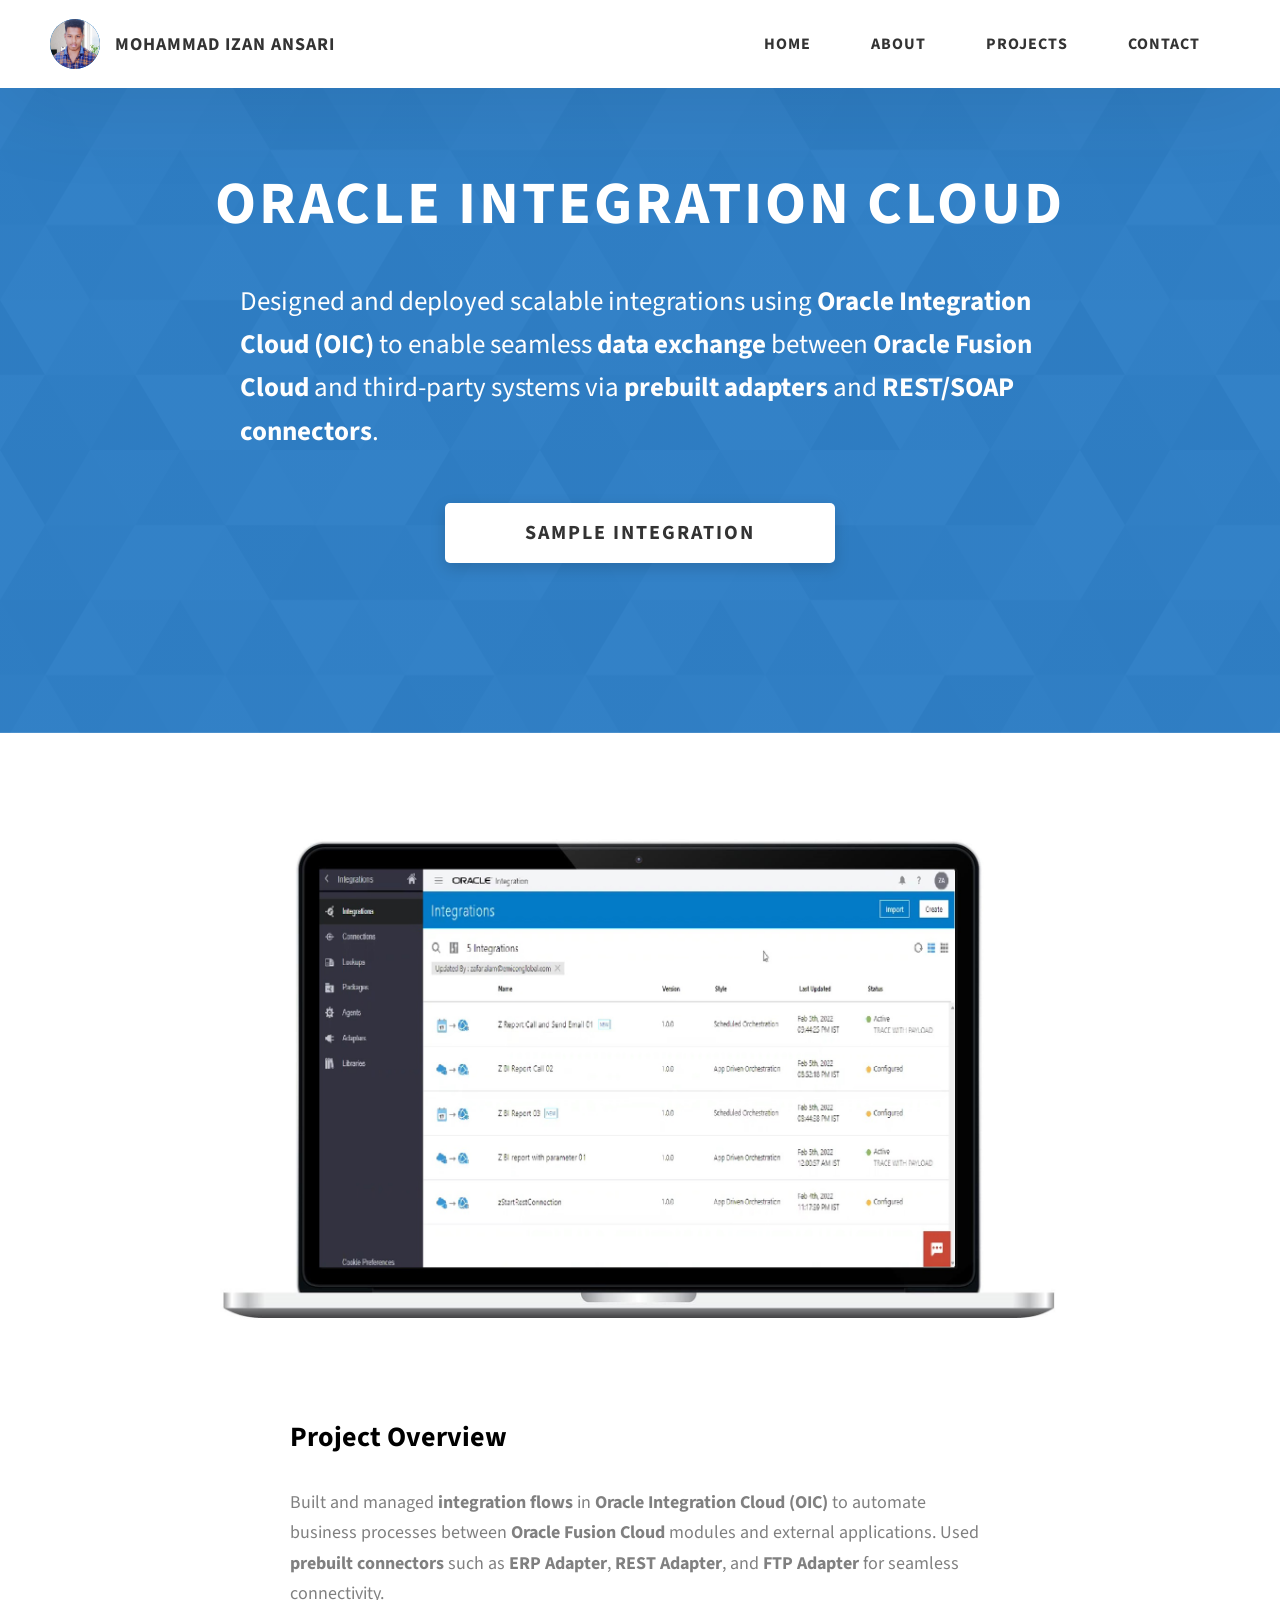
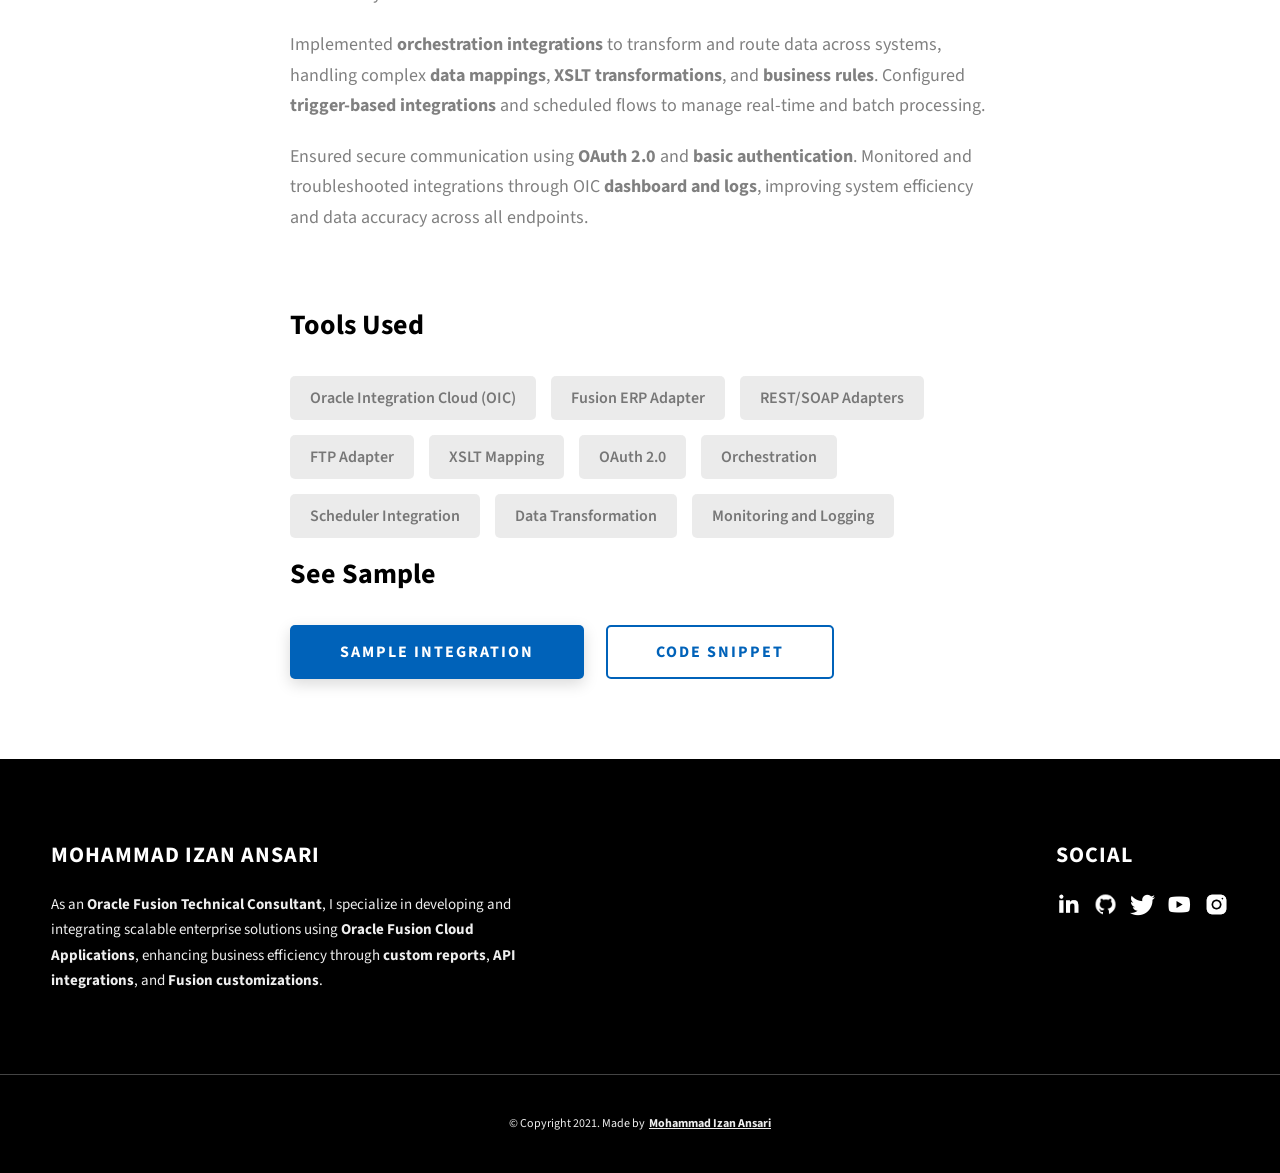
<file: views/project-5.html>
<!DOCTYPE html>
<html lang="en">

<head>
  <meta charset="UTF-8" />
  <meta name="viewport" content="width=device-width, initial-scale=1.0" />
  <meta http-equiv="X-UA-Compatible" content="ie=edge" />
  <title>Case Study of Weather App</title>
  <meta name="description" content="Case study page of Project" />

  <link rel="stylesheet" href="../css/style.css" />

  <link rel="preconnect" href="https://fonts.googleapis.com" />
  <link rel="preconnect" href="https://fonts.gstatic.com" crossorigin />
  <link href="https://fonts.googleapis.com/css2?family=Source+Sans+Pro:wght@400;600;700;900&display=swap"
    rel="stylesheet" />
</head>

<body>
  <header class="header">
    <div class="header__content">
      <div class="header__logo-container">
        <div class="header__logo-img-cont">
          <img src="../assets/jpeg/izan 0.2.jpg" alt="Ram Maheshwari Logo Image" class="header__logo-img" />
        </div>
        <span class="header__logo-sub">Mohammad Izan Ansari</span>
      </div>
      <div class="header__main">
        <ul class="header__links">
          <li class="header__link-wrapper">
            <a href="../index.html" class="header__link"> Home </a>
          </li>
          <li class="header__link-wrapper">
            <a href="../index.html#about" class="header__link">About </a>
          </li>
          <li class="header__link-wrapper">
            <a href="../index.html#projects" class="header__link">
              Projects
            </a>
          </li>
          <li class="header__link-wrapper">
            <a href="../index.html#contact" class="header__link"> Contact </a>
          </li>
        </ul>
        <div class="header__main-ham-menu-cont">
          <img src="../assets/svg/ham-menu.svg" alt="hamburger menu" class="header__main-ham-menu" />
          <img src="../assets/svg/ham-menu-close.svg" alt="hamburger menu close"
            class="header__main-ham-menu-close d-none" />
        </div>
      </div>
    </div>
    <div class="header__sm-menu">
      <div class="header__sm-menu-content">
        <ul class="header__sm-menu-links">
          <li class="header__sm-menu-link">
            <a href="../index.html"> Home </a>
          </li>

          <li class="header__sm-menu-link">
            <a href="../index.html#about"> About </a>
          </li>

          <li class="header__sm-menu-link">
            <a href="../index.html#projects"> Projects </a>
          </li>

          <li class="header__sm-menu-link">
            <a href="../index.html#contact"> Contact </a>
          </li>
        </ul>
      </div>
    </div>
  </header>
  <section class="project-cs-hero">
    <div class="project-cs-hero__content">
      <h1 class="heading-primary">Oracle Integration Cloud</h1>
      <div class="project-cs-hero__info">
        <p class="text-primary">
          Designed and deployed scalable integrations using <strong>Oracle Integration Cloud (OIC)</strong> to enable seamless <strong>data exchange</strong> between <strong>Oracle Fusion Cloud</strong> and third-party systems via <strong>prebuilt adapters</strong> and <strong>REST/SOAP connectors</strong>.
        </p>
      </div>
      <div class="project-cs-hero__cta">
        <a href="https://splendid-queijadas-b3e2ac.netlify.app/" class="btn btn--bg" target="_blank">Sample Integration</a>
      </div>
    </div>
  </section>
  
  <section class="project-details">
    <div class="main-container">
      <div class="project-details__content">
        <div class="project-details__showcase-img-cont">
          <img src="../assets/jpeg/OIC.jpg" alt="Project Image" class="project-details__showcase-img" />
        </div>
        <div class="project-details__content-main">
          <div class="project-details__desc">
            <h3 class="project-details__content-title">Project Overview</h3>
            <p class="project-details__desc-para">
              Built and managed <strong>integration flows</strong> in <strong>Oracle Integration Cloud (OIC)</strong> to automate business processes between <strong>Oracle Fusion Cloud</strong> modules and external applications. Used <strong>prebuilt connectors</strong> such as <strong>ERP Adapter</strong>, <strong>REST Adapter</strong>, and <strong>FTP Adapter</strong> for seamless connectivity.
            </p>
  
            <p class="project-details__desc-para">
              Implemented <strong>orchestration integrations</strong> to transform and route data across systems, handling complex <strong>data mappings</strong>, <strong>XSLT transformations</strong>, and <strong>business rules</strong>. Configured <strong>trigger-based integrations</strong> and scheduled flows to manage real-time and batch processing.
            </p>
  
            <p class="project-details__desc-para">
              Ensured secure communication using <strong>OAuth 2.0</strong> and <strong>basic authentication</strong>. Monitored and troubleshooted integrations through OIC <strong>dashboard and logs</strong>, improving system efficiency and data accuracy across all endpoints.
            </p>
          </div>
  
          <div class="project-details__tools-used">
            <h3 class="project-details__content-title">Tools Used</h3>
            <div class="skills">
              <div class="skills__skill">Oracle Integration Cloud (OIC)</div>
              <div class="skills__skill">Fusion ERP Adapter</div>
              <div class="skills__skill">REST/SOAP Adapters</div>
              <div class="skills__skill">FTP Adapter</div>
              <div class="skills__skill">XSLT Mapping</div>
              <div class="skills__skill">OAuth 2.0</div>
              <div class="skills__skill">Orchestration</div>
              <div class="skills__skill">Scheduler Integration</div>
              <div class="skills__skill">Data Transformation</div>
              <div class="skills__skill">Monitoring and Logging</div>
            </div>
          </div>
  
          <div class="project-details__links">
            <h3 class="project-details__content-title">See Sample</h3>
            <a href="https://splendid-queijadas-b3e2ac.netlify.app/" class="btn btn--med btn--theme project-details__links-btn" target="_blank">Sample Integration</a>
            <a href="https://github.com/IzanAnsari/Complete-movie-0.2" class="btn btn--med btn--theme-inv project-details__links-btn" target="_blank">Code Snippet</a>
          </div>
        </div>
      </div>
    </div>
  </section>  
  <footer class="main-footer">
    <div class="main-container">
      <div class="main-footer__upper">
        <div class="main-footer__row main-footer__row-1">
          <h2 class="heading heading-sm main-footer__heading-sm">
            <span>Social</span>
          </h2>
          <div class="main-footer__social-cont">
            <a target="_blank" rel="noreferrer" href="https://www.linkedin.com/in/izan-ansari-a25b27254/">
              <img class="main-footer__icon" src="../assets/png/linkedin-ico.png" alt="icon" />
            </a>
            <a target="_blank" rel="noreferrer" href="https://github.com/IzanAnsari/">
              <img class="main-footer__icon" src="../assets/png/github-ico.png" alt="icon" />
            </a>
            <a target="_blank" rel="noreferrer" href="#">
              <img class="main-footer__icon" src="../assets/png/twitter-ico.png" alt="icon" />
            </a>
            <a target="_blank" rel="noreferrer" href="#">
              <img class="main-footer__icon" src="../assets/png/yt-ico.png" alt="icon" />
            </a>
            <a target="_blank" rel="noreferrer" href="https://www.instagram.com/izaanstark7/?next=%2F">
              <img class="main-footer__icon main-footer__icon--mr-none" src="../assets/png/insta-ico.png" alt="icon" />
            </a>
          </div>
        </div>
        <div class="main-footer__row main-footer__row-2">
          <h4 class="heading heading-sm text-lt">Mohammad Izan Ansari</h4>
          <p class="main-footer__short-desc">
            As an <strong>Oracle Fusion Technical Consultant</strong>, I specialize in developing and integrating
            scalable enterprise solutions using <strong>Oracle Fusion Cloud Applications</strong>, enhancing business
            efficiency through <strong>custom reports</strong>, <strong>API integrations</strong>, and <strong>Fusion
              customizations</strong>.
          </p>
        </div>
      </div>
      
    </div>

    <div class="main-footer__lower">
      &copy; Copyright 2021. Made by
      <a rel="noreferrer" target="_blank" href="https://stunning-phoenix-180456.netlify.app/">Mohammad Izan Ansari</a>
    </div>
    </div>
  </footer>
  <script src="../controller/index.js"></script>
</body>

</html>
</file>
<file: css/style.css>
/*
0 - 600px:      Phone
600 - 900px:    Tablet portrait
900 - 1200px:   Tablet landscape
[1200 - 1800] is where our normal styles apply
1800px + :      Big desktop
$breakpoint arguement choices:
- phone
- tab-port
- tab-land
- big-desktop

Inside media queries 1em is always 16px i.e 1em = 16px at every screen size only inside media queries
*/
*,
*::after,
*::before {
  margin: 0;
  padding: 0;
  box-sizing: inherit;
  font-family: inherit;
}

html {
  font-size: 62.5%;
  scroll-behavior: smooth;
}

@media only screen and (max-width: 75em) {
  html {
    font-size: 59%;
  }
}

@media only screen and (max-width: 56.25em) {
  html {
    font-size: 56%;
  }
}

@media only screen and (min-width: 112.5em) {
  html {
    font-size: 65%;
  }
}

body {
  box-sizing: border-box;
  position: relative;
  line-height: 1.5;
  font-family: sans-serif;
  overflow-x: hidden;
  overflow-y: scroll;
  font-family: 'Source Sans Pro', sans-serif;
}

a {
  text-decoration: none;
  color: inherit;
}

li {
  list-style: none;
}

.img {
  height: 90px;
  width: 90px;
  margin: 10px 10px;
}

input:focus,
button:focus,
a:focus,
textarea:focus {
  outline: none;
}

button {
  border: none;
  cursor: pointer;
}

textarea {
  resize: none;
}

.heading-primary {
  margin-top: -10%;
  font-size: 6rem;
  text-transform: uppercase;
  letter-spacing: 3px;
  text-align: center;
}

@media only screen and (max-width: 37.5em) {
  .heading-primary {
    font-size: 4.5rem;
  }
}

.heading-sec__mb-bg {
  margin-bottom: 11rem;
}

@media only screen and (max-width: 56.25em) {
  .heading-sec__mb-bg {
    margin-bottom: 8rem;
  }
}

.heading-sec__mb-med {
  margin-bottom: 9rem;
}

@media only screen and (max-width: 56.25em) {
  .heading-sec__mb-med {
    margin-bottom: 8rem;
  }
}

.heading-sec__main {
  display: block;
  font-size: 4rem;
  text-transform: uppercase;
  letter-spacing: 1px;
  letter-spacing: 3px;
  text-align: center;
  margin-bottom: 3.5rem;
  position: relative;
}

.heading-sec__main--lt {
  color: #fff;
}

.heading-sec__main--lt::after {
  content: '';
  background: #FDFBEE !important;
}

.heading-sec__main::after {
  content: '';
  position: absolute;
  top: calc(100% + 1.5rem);
  height: 5px;
  width: 3rem;
  background: #0062b9;
  left: 50%;
  transform: translateX(-50%);
  border-radius: 5px;
}

@media only screen and (max-width: 37.5em) {
  .heading-sec__main::after {
    top: calc(100% + 1.2rem);
  }
}

.heading-sec__sub {
  display: block;
  text-align: center;
  color: #777;
  font-size: 2rem;
  font-weight: 500;
  max-width: 80rem;
  margin: auto;
  line-height: 1.6;
}

@media only screen and (max-width: 37.5em) {
  .heading-sec__sub {
    font-size: 1.8rem;
  }
}

.heading-sec__sub--lt {
  color: #eee;
}

.heading-sm {
  font-size: 2.2rem;
  text-transform: uppercase;
  letter-spacing: 1px;
}

.main-container {
  max-width: 120rem;

  margin: auto;
  width: 92%;
}

.btn {
  background: #fff;
  color: #333;
  text-transform: uppercase;
  letter-spacing: 2px;
  display: inline-block;
  font-weight: 700;
  border-radius: 5px;
  box-shadow: 0 5px 15px 0 rgba(0, 0, 0, 0.15);
  transition: transform .3s;
}

.btn:hover {
  transform: translateY(-3px);
}

.btn--bg {
  padding: 1.5rem 8rem;
  font-size: 2rem;
}

.btn--med {
  padding: 1.5rem 5rem;
  font-size: 1.6rem;
}

.btn--theme {
  background: #0062b9;
  color: #fff;
}

.btn--theme-inv {
  color: #0062b9;
  background: #fff;
  border: 2px solid #0062b9;
  box-shadow: none;
  padding: calc(1.5rem - 2px) calc(5rem - 2px);
}

.sec-pad {
  padding: 12rem 0;
}

@media only screen and (max-width: 56.25em) {
  .sec-pad {
    padding: 8rem 0;
  }
}

.text-primary {
  color: #fefefe;
  font-size: 2.7rem;
  text-align: left;
  /* margin-left: 20%; */
  width: 100%;
  line-height: 1.6;
}

@media only screen and (max-width: 37.5em) {
  .text-primary {
    font-size: 2.7rem;
    margin-left: -1%;
  }
}

.text-primary01 {
  color: #fefefe;
  font-size: 4.2rem;
  text-align: left;
  margin-left: 20%;
  width: 100%;
  line-height: 1.6;
}

@media only screen and (max-width: 37.5em) {
  .text-primary01 {
    font-size: 2.7rem;
    margin-left: -1%;
  }
}

.d-none {
  display: none;
}

.home-hero {
  color: #fff;
  background: linear-gradient(to right, rgba(0, 98, 185, 0.8), rgba(0, 98, 185, 0.8)), url(../../assets/svg/common-bg.svg);
  background-position: center;
  height: 100vh;
  min-height: 80rem;
  max-height: 120rem;
  position: relative;
}

@media only screen and (max-width: 37.5em) {
  .home-hero {
    height: unset;
    min-height: unset;
  }
}

.home-hero__socials {
  position: absolute;
  top: 45%;
  border: 2px solid #eee;
  border-left: 2px solid #eee;
  transform: translateY(-50%);
}

@media only screen and (max-width: 56.25em) {
  .home-hero__socials {
    display: none;
  }
}

.home-hero__mouse-scroll-cont {
  position: absolute;
  bottom: 3%;
  left: 50%;
  transform: translateX(-50%);
}

@media only screen and (max-width: 37.5em) {
  .home-hero__mouse-scroll-cont {
    display: none;
  }
}

.home-hero__social {
  width: 5rem;
}

.home-hero__social-icon-link {
  width: 100%;
  display: block;
  padding: 1.2rem;
  border-bottom: 2px solid #eee;
  transition: background .3s;
}

.home-hero__social-icon-link:hover {
  background: rgba(255, 255, 255, 0.1);
}

.home-hero__social-icon-link--bd-none {
  border-bottom: 0;
}

.home-hero__social-icon {
  width: 100%;
}

.home-hero__content {
  position: absolute;
  top: 45%;
  left: 50%;
  transform: translate(-50%, -50%);
  max-width: 90rem;
  width: 92%;
}

@media only screen and (max-width: 37.5em) {
  .home-hero__content {
    padding: 19rem 0 13rem 0;
    margin: auto;
    position: static;
    transform: translate(0, 0);
  }
}

.home-hero__info {
  margin: 3rem auto 0 auto;
  max-width: 80rem;
}

.home-hero__cta {
  margin-top: 5rem;
  text-align: center;
}

.about {
  background: #fafafa;
}

.about__content {
  display: grid;
  grid-template-columns: 1fr 1fr;
  grid-gap: 10rem;
}

@media only screen and (max-width: 56.25em) {
  .about__content {
    grid-template-columns: 1fr;
    grid-gap: 8rem;
  }
}

.about__content-title {
  font-weight: 700;
  font-size: 2.8rem;
  margin-bottom: 3rem;
}

@media only screen and (max-width: 37.5em) {
  .about__content-title {
    font-size: 2.4rem;
  }
}

.about__content-details-para {
  font-size: 1.8rem;
  color: grey;
  max-width: 60rem;
  line-height: 1.7;
  margin-bottom: 1rem;
}

.about__content-details-para--hl {
  font-weight: 700;
  margin: 0 3px;
}

.about__content-details-para:last-child {
  margin-bottom: 4rem;
}

.projects__row {
  display: grid;
  grid-template-columns: 1.5fr 1fr;
  grid-gap: 5rem;
  margin-bottom: 11rem;
}

@media only screen and (max-width: 56.25em) {
  .projects__row {
    grid-template-columns: 1fr;
    grid-gap: 2rem;
    margin-bottom: 8rem;
  }
}

@media only screen and (max-width: 56.25em) {
  .projects__row {
    text-align: center;
  }
}

.projects__row:last-child {
  margin-bottom: 0;
}

.projects__row-img-cont {
  overflow: hidden;
}

.projects__row-img {
  width: 100%;
  display: block;
  object-fit: cover;
}

.projects__row-content {
  padding: 2rem 0;
  display: flex;
  justify-content: center;
  flex-direction: column;
  align-items: flex-start;
}

@media only screen and (max-width: 56.25em) {
  .projects__row-content {
    align-items: center;
  }
}

.projects__row-content-title {
  font-weight: 700;
  font-size: 2.8rem;
  margin-bottom: 2rem;
}

@media only screen and (max-width: 37.5em) {
  .projects__row-content-title {
    font-size: 2.4rem;
  }
}

.projects__row-content-desc {
  font-size: 1.8rem;
  color: grey;
  max-width: 60rem;
  line-height: 1.7;
  margin-bottom: 3rem;
}

@media only screen and (max-width: 37.5em) {
  .projects__row-content-desc {
    font-size: 1.7rem;
  }
}

.contact {
  background: linear-gradient(to right, rgba(0, 98, 185, 0.8), rgba(0, 98, 185, 0.8)), url(../../assets/svg/common-bg.svg);
  background-size: cover;
  background-position: center;
}

.contact__form-container {
  box-shadow: 0 0 10px rgba(0, 0, 0, 0.1);
  background: white;
  padding: 4rem;
  margin-top: 6rem;
  max-width: 80rem;
  text-align: center;
  width: 95%;
  border-radius: 5px;
  margin: 5rem auto 0 auto;
}

@media only screen and (max-width: 37.5em) {
  .contact__form-container {
    padding: 3rem;
  }
}

.contact__form-field {
  margin-bottom: 0rem;
}

@media only screen and (max-width: 37.5em) {
  .contact__form-field {
    margin-bottom: 0rem;
  }
}

.contact__form-label {
  color: #666;
  font-size: 1.4rem;
  letter-spacing: 1px;
  font-weight: 700;
  margin-bottom: 1rem;
  display: block;
  text-align: left;
}

.contact__form-input {
  color: #333;
  padding: 2rem;
  width: 100%;
  border: 1px solid #ebebeb;
  font-size: 1.6rem;
  letter-spacing: 0px;
  background: #f0f0f0;
  border-radius: 5px;
  font-weight: 600;
  /* Code for Modern Browsers */
  /* Code for WebKit, Blink, Edge */
  /* Code for Internet Explorer 10-11 */
  /* Code for Microsoft Edge */
  /* Code for Mozilla Firefox 4 to 18 */
  /* Code for Mozilla Firefox 19+ */
}

.contact__form-input::placeholder {
  color: #999;
  font-weight: 600;
  font-size: 1.6rem;
}

.contact__form-input::-webkit-input-placeholder {
  color: #999;
  font-weight: 600;
  font-size: 1.6rem;
}

.contact__form-input:-ms-input-placeholder {
  color: #999;
  font-weight: 600;
  font-size: 1.6rem;
}

.contact__form-input::-ms-input-placeholder {
  color: #999;
  font-weight: 600;
  font-size: 1.6rem;
}

.contact__form-input:-moz-placeholder {
  opacity: 1;
  color: #999;
  font-weight: 600;
  font-size: 1.6rem;
}

.contact__form-input::-moz-placeholder {
  opacity: 1;
  color: #999;
  font-weight: 600;
  font-size: 1.6rem;
}

.contact__btn {
  width: 30%;
  margin: 10px 10px 10px 0px;
  padding: 2rem 2rem;
  font-size: 1.6rem;
}

@media only screen and (max-width: 37.5em) {
  .contact__btn {
    width: 100%;
  }
}

.project-cs-hero {
  color: #fff;
  background: linear-gradient(to right, rgba(0, 98, 185, 0.8), rgba(0, 98, 185, 0.8)), url(../../assets/svg/common-bg.svg);
  background-size: cover;
  background-position: center;
  position: relative;
}

@media only screen and (max-width: 37.5em) {
  .project-cs-hero {
    height: unset;
    min-height: unset;
  }
}

.project-cs-hero__content {
  padding: 25rem 0 17rem 0;
  max-width: 90rem;
  width: 92%;
  margin: auto;
}

@media only screen and (max-width: 37.5em) {
  .project-cs-hero__content {
    padding: 19rem 0 13rem 0;
    margin: auto;
    position: static;
    transform: translate(0, 0);
  }
}

.project-cs-hero__info {
  margin: 3rem auto 0 auto;
  max-width: 80rem;
}

.project-cs-hero__cta {
  margin-top: 5rem;
  text-align: center;
}

.project-details__content {
  padding: 8rem 0;
  max-width: 90rem;
  margin: auto;
}

.project-details__content-title {
  font-weight: 700;
  font-size: 2.8rem;
  margin-bottom: 3rem;
}

@media only screen and (max-width: 37.5em) {
  .project-details__content-title {
    font-size: 2.4rem;
  }
}

.project-details__showcase-img-cont {
  width: 100%;
  margin-bottom: 6rem;
}

.project-details__showcase-img {
  width: 100%;
}

.project-details__content-main {
  width: 100%;
  max-width: 70rem;
  margin: auto;
}

.project-details__desc {
  margin: 0 0 7rem 0;
}

.project-details__desc-para {
  font-size: 1.8rem;
  line-height: 1.7;
  color: grey;
  margin-bottom: 2rem;
}

heading-primary .project-details__tools-used {
  margin: 0 0 7rem 0;
}

.project-details__tools-used-list {
  display: flex;
  flex-wrap: wrap;
}

.project-details__tools-used-item {
  padding: 1rem 2rem;
  margin-bottom: 1.5rem;
  margin-right: 1.5rem;
  font-size: 1.6rem;
  background: rgba(153, 153, 153, 0.2);
  border-radius: 5px;
  font-weight: 600;
  color: #777;
}

.project-details__links {
  margin: 0 0;
}

.project-details__links-btn {
  margin-right: 2rem;
}

@media only screen and (max-width: 37.5em) {
  .project-details__links-btn {
    margin-right: 0;
    width: 70%;
    margin-bottom: 2rem;
    text-align: center;
  }
}

.project-details__links-btn:last-child {
  margin: 0;
}

@media only screen and (max-width: 37.5em) {
  .project-details__links-btn:last-child {
    margin: 0;
  }
}

.header {
  position: fixed;
  width: 100%;
  z-index: 1000;
  background: #000;
  background: #fff;
  box-shadow: 0 10px 100px rgba(0, 0, 0, 0.1);
}

.header__content {
  display: flex;
  align-items: center;
  justify-content: space-between;
  padding: 1rem 5rem;
}

@media only screen and (max-width: 56.25em) {
  .header__content {
    padding: 0 2rem;
  }
}

.header__logo-container {
  display: flex;
  align-items: center;
  cursor: pointer;
  color: #333;
  transition: color .3s;
}

.header__logo-container:hover {
  color: #0062b9;
}

.header__logo-img-cont {
  width: 5rem;
  height: 5rem;
  border-radius: 50px;
  overflow: hidden;
  margin-right: 1.5rem;
  background: #0062b9;
}

@media only screen and (max-width: 56.25em) {
  .header__logo-img-cont {
    width: 4.5rem;
    height: 4.5rem;
    margin-right: 1.2rem;
  }
}

.header__logo-img {
  width: 100%;
  height: 100%;
  object-fit: cover;
  object-position: center;
  display: block;
}

.header__logo-sub {
  font-size: 1.8rem;
  text-transform: uppercase;
  font-weight: 700;
  letter-spacing: 1px;
}

.header__links {
  display: flex;
}

@media only screen and (max-width: 37.5em) {
  .header__links {
    display: none;
  }
}

.header__link {
  padding: 2.2rem 3rem;
  display: inline-block;
  font-size: 1.6rem;
  color: #333;
  text-transform: uppercase;
  letter-spacing: 1px;
  font-weight: 700;
  transition: color .3s;
}

.header__link:hover {
  color: #0062b9;
}

@media only screen and (max-width: 56.25em) {
  .header__link {
    padding: 3rem 1.8rem;
    font-size: 1.5rem;
  }
}

.header__main-ham-menu-cont {
  display: none;
  width: 3rem;
  padding: 2.2rem 0;
}

@media only screen and (max-width: 37.5em) {
  .header__main-ham-menu-cont {
    display: block;
  }
}

.header__main-ham-menu {
  width: 100%;
}

.header__main-ham-menu-close {
  width: 100%;
}

.header__sm-menu {
  background: #fff;
  position: absolute;
  width: 100%;
  top: 100%;
  visibility: hidden;
  opacity: 0;
  transition: all .3s;
  box-shadow: 0px 5px 5px 0px rgba(0, 0, 0, 0.1);
  -webkit-box-shadow: 0px 5px 5px 0px rgba(0, 0, 0, 0.1);
  -moz-box-shadow: 0px 5px 5px 0px rgba(0, 0, 0, 0.1);
}

.header__sm-menu--active {
  visibility: hidden;
  opacity: 0;
}

@media only screen and (max-width: 37.5em) {
  .header__sm-menu--active {
    visibility: visible;
    opacity: 1;
  }
}

.header__sm-menu-link a {
  display: block;
  text-decoration: none;
  padding: 2.5rem 3rem;
  font-size: 1.6rem;
  color: #333;
  text-align: right;
  border-bottom: 1px solid #eee;
  font-weight: 700;
  text-transform: uppercase;
  letter-spacing: 2px;
  transition: color .3s;
}

.header__sm-menu-link a:hover {
  color: #0062b9;
}

.header__sm-menu-link:first-child a {
  border-top: 1px solid #eee;
}

.header__sm-menu-link-last {
  border-bottom: 0;
}

.main-footer {
  background: #000;
  color: #fff;
}

.main-footer__upper {
  display: flex;
  justify-content: space-between;
  padding: 8rem 0;
}

@media only screen and (max-width: 56.25em) {
  .main-footer__upper {
    padding: 6rem 0;
  }
}

@media only screen and (max-width: 37.5em) {
  .main-footer__upper {
    display: block;
  }
}

.main-footer__row-1 {
  order: 2;
}

@media only screen and (max-width: 56.25em) {
  .main-footer__row-1 {
    margin-bottom: 5rem;
  }
}

.main-footer__row-2 {
  width: 40%;
  order: 1;
  max-width: 50rem;
}

.container {
  text-align: center;
}

input {
  padding: 10px;
  width: 200px;
  margin-bottom: 10px;
}

button {
  background-color: #3498db;
  color: white;
  border: none;
  margin-left: 2px;
  padding: 11.5px 20px;
  cursor: pointer;
  transition: background-color 0.3s ease;
}

button:hover {
  background-color: #2980b9;
}

.copied {
  color: green;
}

@media only screen and (max-width: 56.25em) {
  .main-footer__row-2 {
    width: 100%;
  }
}

.main-footer__short-desc {
  margin-top: 2rem;
  color: #eee;
  font-size: 1.5rem;
  line-height: 1.7;
}

.main-footer__social-cont {
  margin-top: 2rem;
}

.main-footer__icon {
  margin-right: 1rem;
  width: 2.5rem;
}

.main-footer__icon--mr-none {
  margin-right: 0;
}

.main-footer__lower {
  padding: 4rem 0;
  border-top: 1px solid #444;
  color: #eee;
  font-size: 1.2rem;
  text-align: left;
  text-align: center;
}

.main-footer__lower a {
  text-decoration: underline;
  font-weight: bold;
  margin-left: 2px;
}

@media only screen and (max-width: 56.25em) {
  .main-footer__lower {
    padding: 3.5rem 0;
  }
}

.skills {
  display: flex;
  flex-wrap: wrap;
}

.skills__skill {
  padding: 1rem 2rem;
  margin-bottom: 1.5rem;
  margin-right: 1.5rem;
  font-size: 1.6rem;
  background: rgba(153, 153, 153, 0.2);
  border-radius: 5px;
  font-weight: 600;
  color: #777;
}

.mouse {
  width: 25px;
  height: 40px;
  border: 2px solid #eee;
  border-radius: 60px;
  position: relative;
  overflow: hidden;
}

.mouse::before {
  content: '';
  width: 5px;
  height: 5px;
  position: absolute;
  top: 7px;
  left: 50%;
  transform: translateX(-50%);
  background-color: #eee;
  border-radius: 50%;
  opacity: 1;
  animation: wheel 1.3s infinite;
  -webkit-animation: wheel 1.3s infinite;
}

@keyframes wheel {
  to {
    opacity: 0;
    top: 27px;
  }
}

@-webkit-keyframes wheel {
  to {
    opacity: 0;
    top: 27px;
  }
}

.circular-progress {
  position: relative;
  height: 70px;
  width: 70px;
  border-radius: 50%;
  background: conic-gradient(#0062b9 3.6deg, #ededed 0deg);
  display: flex;
  align-items: center;
  justify-content: center;
}

.circular-progress::before {
  content: "";
  position: absolute;
  height: 50px;
  width: 50px;
  border-radius: 50%;
  background-color: #fff;
}

.progress-value {
  position: relative;
  font-size: 20px;
  font-weight: 100;
  color: #0062b9;
}


.experience-section {
  width: 100%;
  margin: 0 auto;
  background-color: #ffffff;
  border-radius: 10px;
  padding: 20px;
  box-shadow: 0 3px 10px rgba(0, 0, 0, 0.1);
}

.company-header {
  display: flex;
  align-items: center;
  margin-bottom: 10px;
}

.company-logo {
  width: 60px;
  height: 60px;
  border-radius: 10px;
  object-fit: contain;
  margin-right: 10px;
  border: 1px solid #ddd;
  padding: 2px;
  background-color: white;
}



.company-duration {
  color: #666;
  font-size: 12px;
  margin-top: 2px;
}

.timeline {
  position: relative;
  margin-left: 15px;
  padding-left: 15px;
}

.timeline::before {
  content: "";
  position: absolute;
  left: 10px;
  top: 5px;
  bottom: 65px;
  width: 1px;
  background: linear-gradient(to bottom, #003366, #006699, #0099cc);
  opacity: 0.8;
  box-shadow: 0 0 3px rgba(0, 128, 0, 0.3);
}


.timeline-item {
  position: relative;
  margin-bottom: 20px;
}

.timeline-dot {
  width: 6px;
  height: 6px;
  background-color: #0a66c2;
  border: 1px solid white;
  box-shadow: 0 0 2px rgba(0, 102, 194, 0.5);
  border-radius: 50%;
  position: absolute;
  left: -8px;
  top: 5px;
  transition: transform 0.2s ease;
  animation: pulse 1.5s infinite;
}

.timeline-dot:hover {
  transform: scale(1.2);
}

@keyframes pulse {
  0% {
    transform: scale(1);
  }
  50% {
    transform: scale(1.2);
  }
  100% {
    transform: scale(1);
  }
}


.timeline-content {
  margin-left: 15px;
}

.timeline-content h3 {
  font-size: 14px;
  margin: 0 0 3px 0;
  font-weight: 500;
  color: #1d1d1f;
}

.job-details {
  font-size: 12px;
  color: #555;
  margin: 0 0 6px 0;
}

.location {
  font-size: 12px;
  color: #444;
  margin-bottom: 8px;
}

.skills {
  font-size: 12px;
  color: #0a66c2;
}







.swiper-slide {
  flex-shrink: 0;
  width: 100%;
  height: auto;
  position: relative;
}

.certificates__row {
  background-color: #fff;
  border-radius: 10px;
  box-shadow: 0 6px 15px rgba(0, 0, 0, 0.15);
  overflow: hidden;
  transition: transform 0.3s ease-in-out, box-shadow 0.3s ease-in-out;
  display: flex;
  flex-direction: column;
  height: 100%;
  background-image: linear-gradient(to bottom right, #f8f9fa, #e9ecef);
  position: relative;
  animation: fadeInUp 0.7s ease-in-out;
}

.gradient-top-border {
  content: '';
  position: absolute;
  top: 0;
  left: 0;
  height: 5px;
  width: 100%;
  background: linear-gradient(to right, #00c6ff, #0072ff);
}

.certificates__row-img-cont {
  flex-grow: 1;
  display: flex;
  justify-content: center;
  align-items: center;
  background-color: #f4f4f4;
}

.certificates__row-img {
  max-width: 100%;
  max-height: 100%;
  display: block;
  margin: 0 auto;
  object-fit: contain;
}

.certificates__row-content {
  padding: 25px;
}

.certificates__row-content-title {
  font-size: 1.6em;
  font-weight: 700;
  color: #1e3a8a;
  margin-bottom: 12px;
}

.certificates__row-content-desc {
  font-size: 1em;
  color: #37474f;
  line-height: 1.6;
}

.cert-btn {
  display: inline-block;
  margin-top: 18px;
  padding: 10px 20px;
  background: linear-gradient(to right, #6a11cb, #2575fc);
  color: white;
  border-radius: 6px;
  font-weight: 600;
  text-decoration: none;
  transition: all 0.3s ease-in-out;
}

.cert-btn:hover {
  transform: translateY(-2px);
}

/* Styles for larger screens (desktops, laptops) */
@media (min-width: 1024px) {
  .certificates {
    /* Add styles for larger screens here */
    display: flex; /* Example: Display certificates in a row */
    flex-wrap: wrap; /* Example: Allow wrapping to the next line */
    justify-content: center; /* Example: Center the certificates horizontally */
  }
}

/* Styles for tablets */
@media (max-width: 1023px) and (min-width: 768px) {
  .certificates {
    /* Add styles for tablets here */
    display: grid; /* Example: Use a grid layout */
    grid-template-columns: repeat(auto-fit, minmax(300px, 1fr)); /* Example: Responsive columns */
    gap: 16px; /* Example: Spacing between certificates */
  }
}

/* Styles for mobile devices */
@media (max-width: 767px) {
  .certificates {
    /* Add styles for mobile devices here */
    width: 95%; /* Example: Make the container take up most of the screen width */
    margin: 0 auto; /* Example: Center the container horizontally */
  }
}

/* Example: Adjust individual certificate item styles within the .certificates container */
@media (min-width: 768px) {
  .certificates .certificate-item {
    width: 300px; /* Example: Fixed width for larger screens */
    margin: 10px; /* Example: Spacing around each item */
  }
}

@media (max-width: 767px) {
  .certificates .certificate-item {
    width: 100%; /* Example: Full width on mobile */
    margin-bottom: 15px; /* Example: Spacing below each item */
  }
}
</file>
